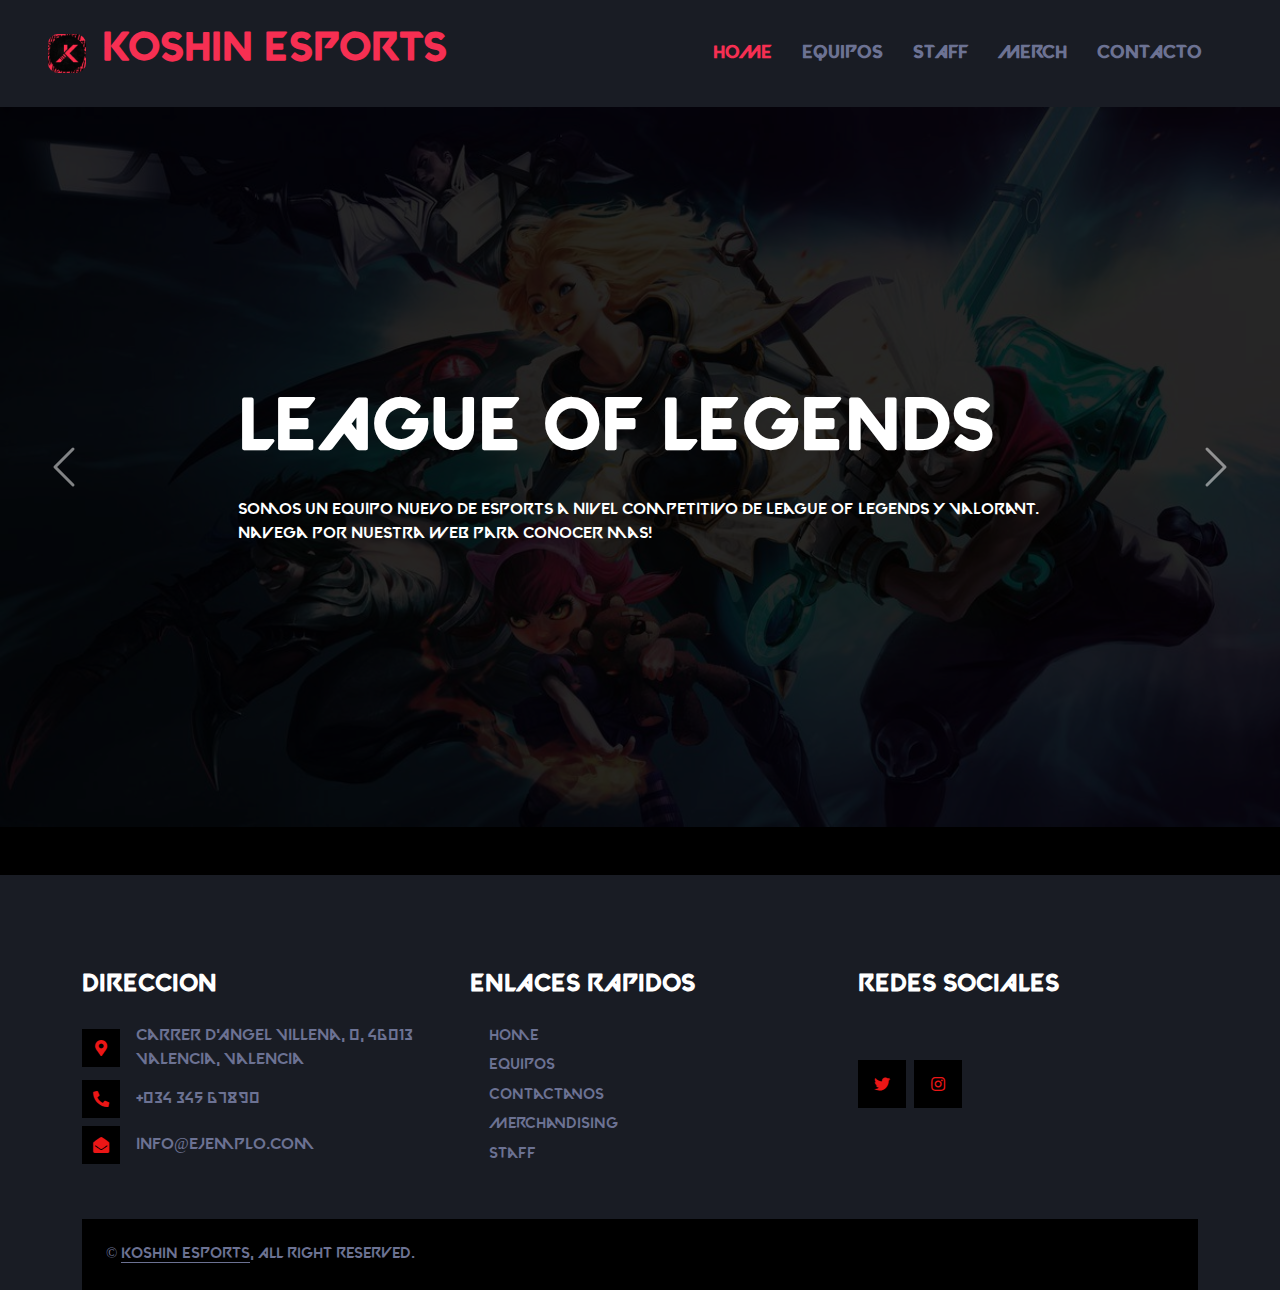
<file: index.html>
<!DOCTYPE html>
<html lang="en">

<head>
    <meta charset="utf-8">
    <title>Koshin Esports</title>
    <meta content="width=device-width, initial-scale=1.0" name="viewport">
    <meta content="" name="keywords">
    <meta content="" name="description">

    <!-- Favicon -->
    <link href="img/favicon.ico" rel="icon">

    <!-- Google Web Fonts -->
    <link rel="preconnect" href="https://fonts.googleapis.com">
    <link rel="preconnect" href="https://fonts.gstatic.com" crossorigin>
    <link href="https://fonts.googleapis.com/css2?family=Roboto:wght@400;500&family=Oswald:wght@600&display=swap" rel="stylesheet">

    <!-- Icon Font Stylesheet -->
    <link href="https://cdnjs.cloudflare.com/ajax/libs/font-awesome/5.10.0/css/all.min.css" rel="stylesheet">
    <link href="https://cdn.jsdelivr.net/npm/bootstrap-icons@1.4.1/font/bootstrap-icons.css" rel="stylesheet">

    <!-- Libraries Stylesheet -->
    <link href="lib/animate/animate.min.css" rel="stylesheet">
    <link href="lib/owlcarousel/assets/owl.carousel.min.css" rel="stylesheet">

    <!-- Customized Bootstrap Stylesheet -->
    <link href="css/bootstrap.min.css" rel="stylesheet">

    <!-- Template Stylesheet -->
    <link href="css/style.css" rel="stylesheet">
</head>

<body>
    <!-- Spinner Start -->
    <div id="spinner" class="show bg-dark position-fixed translate-middle w-100 vh-100 top-50 start-50 d-flex align-items-center justify-content-center">
        <div class="spinner-grow text-primary" style="width: 3rem; height: 3rem;" role="status">
            <span class="sr-only">Loading...</span>
        </div>
    </div>
    <!-- Spinner End -->


    <!-- Navbar Start -->
    <nav class="navbar navbar-expand-lg bg-secondary navbar-dark sticky-top py-lg-0 px-lg-5 wow fadeIn" data-wow-delay="0.1s">
       <a href="index.html">
       <img class="logoPequeño" src="img/Logo_pequeño.jpg"></a>
        <a href="index.html" class="navbar-brand ms-4 ms-lg-0">  
            <h1 class="nombreEquipo text-uppercase" class="mb-0 text-primary "><i class="me-3"></i>Koshin Esports</h1>
        </a>
        <button type="button" class="navbar-toggler me-4" data-bs-toggle="collapse" data-bs-target="#navbarCollapse">
            <span class="navbar-toggler-icon"></span>
        </button>
        <div class="collapse navbar-collapse" id="navbarCollapse">
            <div class="navbar-nav ms-auto p-4 p-lg-0">
                <a href="index.html" class="nav-item nav-link active">Home</a>
                <a href="equipos.html" class="nav-item nav-link">equipos</a>
                <a href="staff.html" class="nav-item nav-link">Staff</a>
                <a href="merch.html" class="nav-item nav-link">merch</a>
                <a href="contact.html" class="nav-item nav-link">Contacto</a>
    </nav>
    <!-- Navbar End -->

    <!-- Carousel Start -->
    <div class="container-fluid p-0 mb-5 wow fadeIn" data-wow-delay="0.1s">
        <div id="header-carousel" class="carousel slide" data-bs-ride="carousel">
            <div class="carousel-inner">
                <div class="carousel-item active">
                    <img class="w-100" src="img/carousel1.jpg" alt="Image">
                    <div class="carousel-caption d-flex align-items-center justify-content-center text-start">
                        <div class="mx-sm-5 px-5" style="max-width: 900px;">
                            <h1 class="display-2 text-white text-uppercase mb-4 animated slideInDown">LEAGUE OF LEGENDS</h1>
                            <h2 class="display-2 text-white text-uppercase mb-4 animated slideInDown"></h2>Somos un equipo nuevo de esports a nivel competitivo de League of Legends y Valorant. Navega por nuestra web para conocer mas!</h2>
                        </div>
                    </div>
                </div>
                <div class="carousel-item">
                    <img class="w-100" src="img/carousel2.jpg" alt="Image">
                    <div class="carousel-caption d-flex align-items-center justify-content-center text-start">
                        <div class="mx-sm-5 px-5" style="max-width: 900px;">
                            <h1 class="display-2 text-white text-uppercase mb-4 animated slideInDown">VALORANT</h1>
                            <h2 class="display-2 text-white text-uppercase mb-4 animated slideInDown"></h2>Somos un equipo nuevo de esports a nivel competitivo de League of Legends y Valorant. Navega por nuestra web para conocer mas!</h2>
                        </div>
                    </div>
                </div>
            </div>
            <button class="carousel-control-prev" type="button" data-bs-target="#header-carousel"
                data-bs-slide="prev">
                <span class="carousel-control-prev-icon" aria-hidden="true"></span>
                <span class="visually-hidden">previo</span>
            </button>
            <button class="carousel-control-next" type="button" data-bs-target="#header-carousel"
                data-bs-slide="next">
                <span class="carousel-control-next-icon" aria-hidden="true"></span>
                <span class="visually-hidden">siguiente</span>
            </button>
        </div>
    </div>
    <!-- Carousel End -->

    <!-- Footer Start -->
    <div class="container-fluid bg-secondary text-light footer mt-5 pt-5 wow fadeIn" data-wow-delay="0.1s">
        <div class="container py-5">
            <div class="row g-5">
                <div class="col-lg-4 col-md-6">
                    <h4 class="text-uppercase mb-4">Direccion</h4>
                    <div class="d-flex align-items-center mb-2">
                        <div class="btn-square bg-dark flex-shrink-0 me-3">
                            <span class="fa fa-map-marker-alt text-primary"></span>
                        </div>
                        <span>Carrer d'Angel Villena, 0, 46013 Valencia, Valencia</span>
                    </div>
                    <div class="d-flex align-items-center mb-2">
                        <div class="btn-square bg-dark flex-shrink-0 me-3">
                            <span class="fa fa-phone-alt text-primary"></span>
                        </div>
                        <span>+034 345 67890</span>
                    </div>
                    <div class="d-flex align-items-center">
                        <div class="btn-square bg-dark flex-shrink-0 me-3">
                            <span class="fa fa-envelope-open text-primary"></span>
                        </div>
                        <span>info@ejemplo.com</span>
                    </div>
                </div>
                <div class="col-lg-4 col-md-6">
                    <h4 class="text-uppercase mb-4">Enlaces rapidos</h4>
                    <a class="btn btn-link" href="index.html">Home</a>
                    <a class="btn btn-link" href="equipos.html">Equipos</a>
                    <a class="btn btn-link" href="contact.html">Contactanos</a>
                    <a class="btn btn-link" href="merch.html">Merchandising</a>
                    <a class="btn btn-link" href="staff.html">Staff</a>
                   
                </div>
                <div class="col-lg-4 col-md-6">
                    <h4 class="text-uppercase mb-4">Redes sociales</h4>
                    <div class="position-relastrapntrol border-0 w-100 py-3 ps-4 pe-5" type="text" placeholder="Tu email">
                        <button type="button" class="btn btn-primary py-2 position-absolute top-0 end-0 mt-2 me-2">Registrarse</button>
                    </div>
                    <div class="d-flex pt-1 m-n1">
                        <a class="btn btn-lg-square btn-dark text-primary m-1" href="https://twitter.com/KoshinEsports?ref_src=twsrc%5Egoogle%7Ctwcamp%5Eserp%7Ctwgr%5Eauthor"><i class="fab fa-twitter"></i></a>
                        <a class="btn btn-lg-square btn-dark text-primary m-1" href="https://www.instagram.com/accounts/login/?next=/ko___shin_/"><i class="fab fa-instagram"></i></a>
                        
                    </div>
                </div>
            </div>
        </div>
        <div class="container">
            <div class="copyright">
                <div class="row">
                    <div class="col-md-6 text-center text-md-start mb-3 mb-md-0">
                        &copy; <a class="border-bottom" href="#">Koshin Esports</a>, All Right Reserved.
                    </div>
                </div>
            </div>
        </div>
    </div>
    <!-- Footer End -->

    <!-- JavaScript Libraries -->
    <script src="https://code.jquery.com/jquery-3.4.1.min.js"></script>
    <script src="https://cdn.jsdelivr.net/npm/bootstrap@5.0.0/dist/js/bootstrap.bundle.min.js"></script>
    <script src="lib/wow/wow.min.js"></script>
    <script src="lib/easing/easing.min.js"></script>
    <script src="lib/waypoints/waypoints.min.js"></script>
    <script src="lib/owlcarousel/owl.carousel.min.js"></script>

    <!-- Template Javascript -->
    <script src="js/main.js"></script>
</body>

</html>
</file>
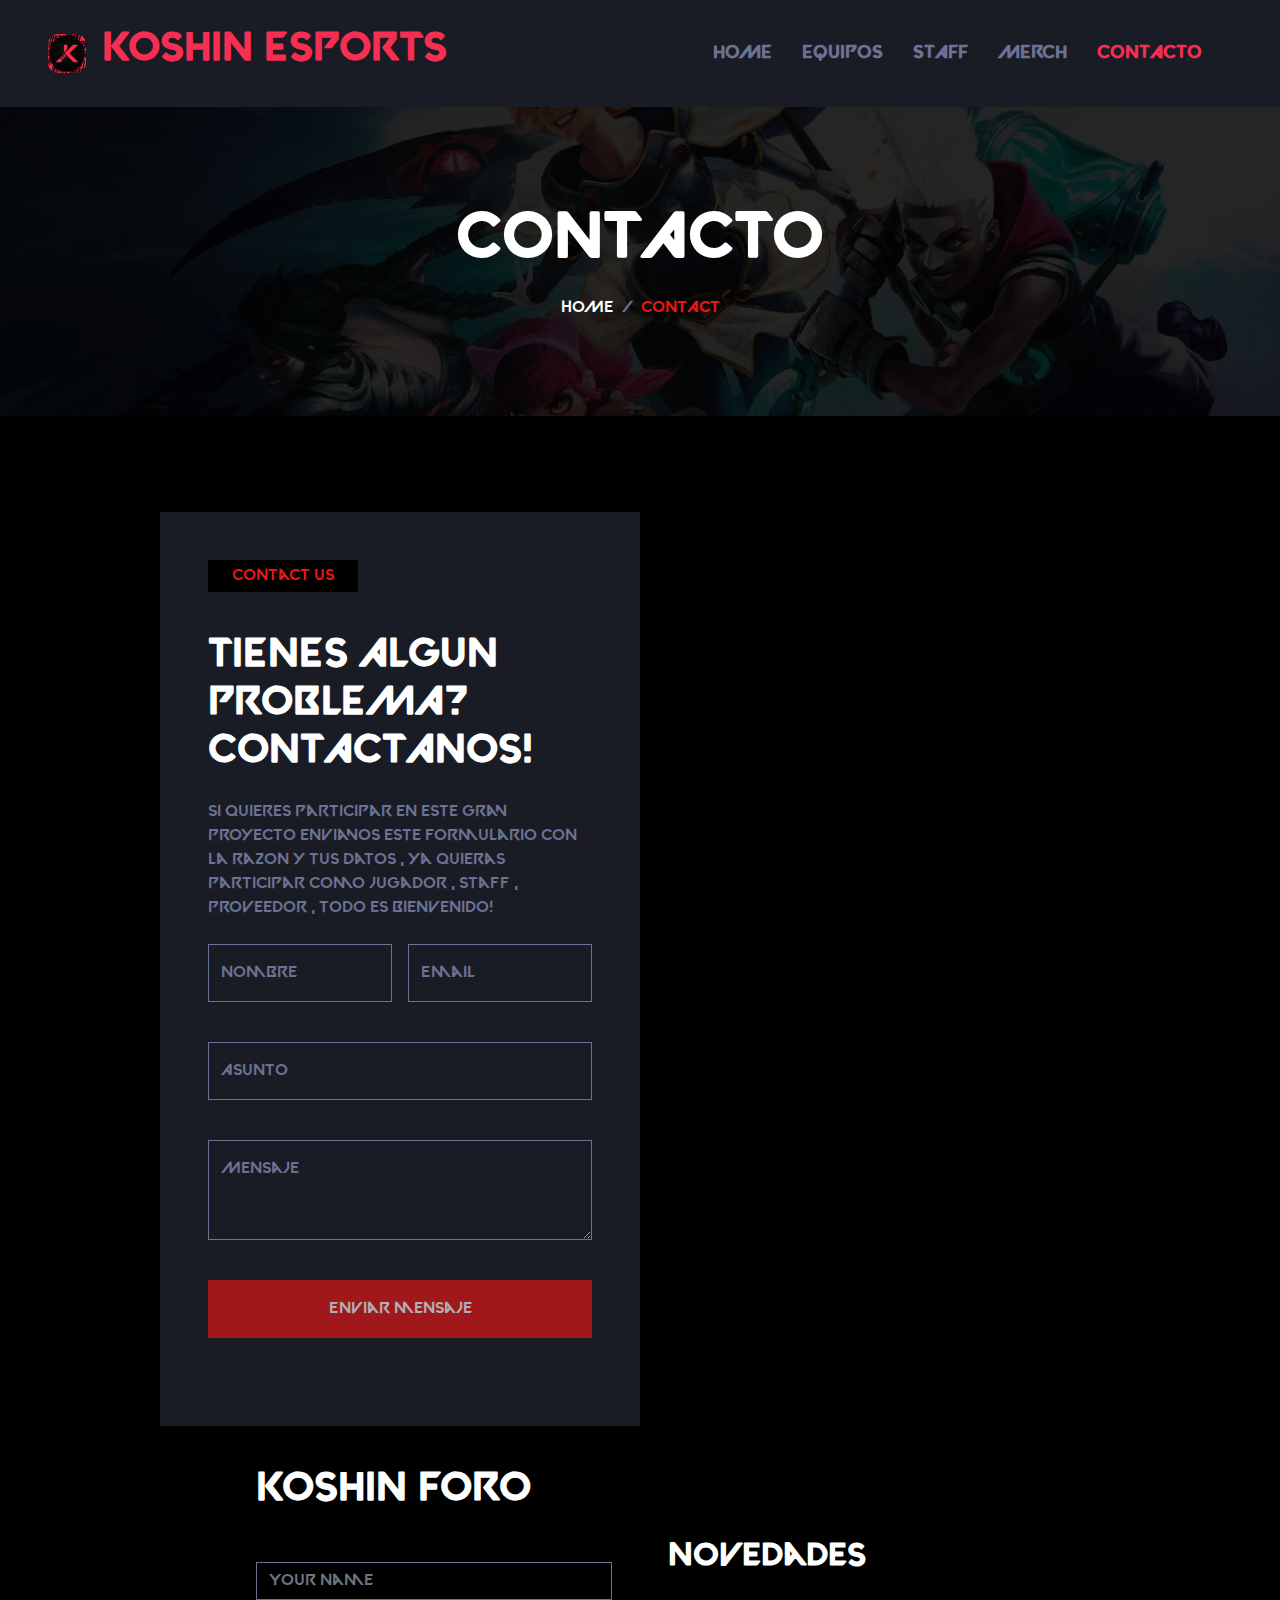
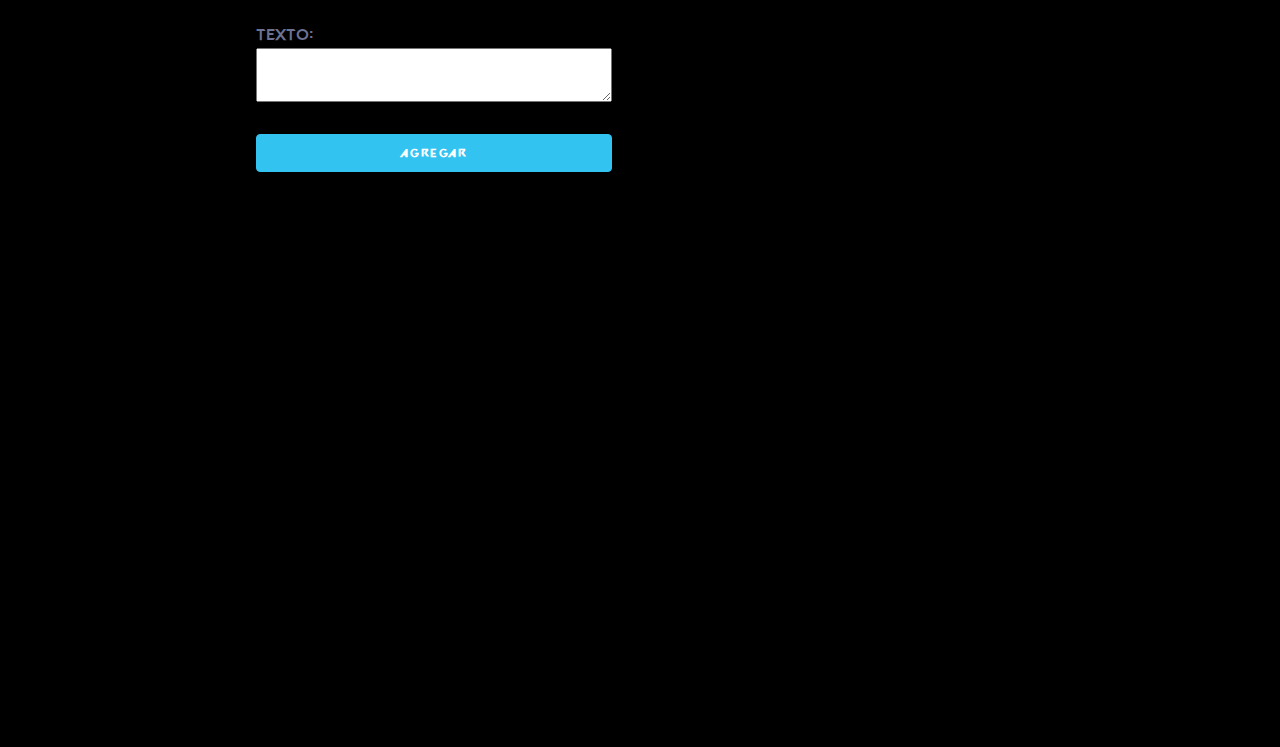
<file: contact.html>
<!-- Hecho por Kevin Blanco Bañuls, para el código html hemos seguido una plantilla de la web themewagon, es una de las webs que Paco nos indicó -->
<!--https://themewagon.com/themes/free-bootstrap-5-html5-responsive-hair-salon-template-haircut/ -->
<!DOCTYPE html>
<html lang="es">

<head>
    <meta charset="utf-8">
    <title>Koshin Esports</title>
    <meta content="width=device-width, initial-scale=1.0" name="viewport">
    <meta content="" name="keywords">
    <meta content="" name="description">

    <!-- Favicon -->
    <link href="img/favicon.ico" rel="icon">

    <!-- Google Web Fonts -->
    <link rel="preconnect" href="https://fonts.googleapis.com">
    <link rel="preconnect" href="https://fonts.gstatic.com" crossorigin>
    <link href="https://fonts.googleapis.com/css2?family=Roboto:wght@400;500&family=Oswald:wght@600&display=swap" rel="stylesheet">

    <!-- Icon Font Stylesheet -->
    <link href="https://cdnjs.cloudflare.com/ajax/libs/font-awesome/5.10.0/css/all.min.css" rel="stylesheet">
    <link href="https://cdn.jsdelivr.net/npm/bootstrap-icons@1.4.1/font/bootstrap-icons.css" rel="stylesheet">

    <!-- Libraries Stylesheet -->
    <link href="lib/animate/animate.min.css" rel="stylesheet">
    <link href="lib/owlcarousel/assets/owl.carousel.min.css" rel="stylesheet">

    <!-- Customized Bootstrap Stylesheet -->
    <link href="css/bootstrap.min.css" rel="stylesheet">

    <!-- Template Stylesheet -->
    <link href="css/style.css" rel="stylesheet">
    <link href="css/contacto.css" rel="stylesheet">
</head>

<body>
    <!-- Spinner Start -->
    <div id="spinner" class="show bg-dark position-fixed translate-middle w-100 vh-100 top-50 start-50 d-flex align-items-center justify-content-center">
        <div class="spinner-grow text-primary" style="width: 3rem; height: 3rem;" role="status">
            <span class="sr-only">Loading...</span>
        </div>
    </div>
    <!-- Spinner End -->


<!-- Navbar Start -->
<nav class="navbar navbar-expand-lg bg-secondary navbar-dark sticky-top py-lg-0 px-lg-5 wow fadeIn" data-wow-delay="0.1s">
    <a href="index.html">
    <img class="logoPequeño" src="img/Logo_pequeño.jpg"></a>
     <a href="index.html" class="navbar-brand ms-4 ms-lg-0">  
         <h1 class="nombreEquipo text-uppercase" class="mb-0 text-primary "><i class="me-3"></i>Koshin Esports</h1>
     </a>
     <button type="button" class="navbar-toggler me-4" data-bs-toggle="collapse" data-bs-target="#navbarCollapse">
         <span class="navbar-toggler-icon"></span>
     </button>
     <div class="collapse navbar-collapse" id="navbarCollapse">
         <div class="navbar-nav ms-auto p-4 p-lg-0">
             <a href="index.html" class="nav-item nav-link">Home</a>
             <a href="equipos.html" class="nav-item nav-link">equipos</a>
             <a href="staff.html" class="nav-item nav-link">Staff</a>
             <a href="merch.html" class="nav-item nav-link">merch</a>
             <a href="contact.html" class="nav-item nav-link active">Contacto</a>
 </nav>
 <!-- Navbar End -->


    <!-- Page Header Start -->
    <div class="container-fluid page-header py-5 mb-5 wow fadeIn" data-wow-delay="0.1s">
        <div class="container text-center py-5">
            <h1 class="display-3 text-white text-uppercase mb-3 animated slideInDown">Contacto</h1>
            <nav aria-label="breadcrumb animated slideInDown">
                <ol class="breadcrumb justify-content-center text-uppercase mb-0">
                    <li class="breadcrumb-item"><a class="text-white" href="index.html">Home</a></li>
                    <li class="breadcrumb-item text-primary active" aria-current="page">Contact</li>
                </ol>
            </nav>
        </div>
    </div>
    <!-- Page Header End -->


    <!-- Contact Start -->
    <div class="container-xxl py-5">
        <div class="container">
            <div class="row g-0">
                <div class="col-lg-6 wow fadeIn" data-wow-delay="0.1s">
                    <div class="bg-secondary p-5">
                        <p class="d-inline-block bg-dark text-primary py-1 px-4">Contact Us</p>
                        <h1 class="text-uppercase mb-4">Tienes algun problema? Contactanos!</h1>
                        <p class="mb-4">Si quieres participar en este gran proyecto envianos este formulario con la razon y tus datos , ya quieras participar como jugador , staff , proveedor , todo es bienvenido!</p>
                        <form id="formC">
                            <div class="row g-3">
                                <div class="col-md-6">
                                    <div class="form-floating">
                                        <input type="text" class="form-control bg-transparent" id="nombreC" placeholder="Your Name">
                                        <label for="name">Nombre</label>
                                    </div>
                                </div>
                                <div class="col-md-6">
                                    <div class="form-floating">
                                        <input type="email" class="form-control bg-transparent"  id="emailC" placeholder="Your Email">
                                        <label for="email">Email</label>
                                    </div>
                                </div>
                                <div class="col-12">
                                    <div class="form-floating">
                                        <input type="text" class="form-control bg-transparent" id="asuntoC" placeholder="Subject">
                                        <label for="subject">Asunto</label>
                                    </div>
                                </div>
                                <div class="col-12">
                                    <div class="form-floating">
                                        <textarea class="form-control bg-transparent" placeholder="Leave a message here" id="mensajeC" style="height: 100px"></textarea>
                                        <label for="message">Mensaje</label>
                                    </div>
                                </div>
                                <div class="col-12" >
                                    <button class="btn btn-primary w-100 py-3" type="submit" id = "enviar">Enviar mensaje</button>
                                </div>
                            </div>
                        </form>
                    </div>
                </div>
                <div class="col-lg-6 wow fadeIn" data-wow-delay="0.5s">
                    <div class="h-100" style="min-height: 600px;">
                        <iframe class="google-map w-100 h-100"  src="https://www.youtube.com/embed/U8k6ZV5zsUg" title="YouTube video player" frameborder="0" allow="accelerometer; autoplay; clipboard-write; encrypted-media; gyroscope; picture-in-picture" allowfullscreen></iframe>
                      </div>
                </div>
            </div>
            <div id="contenido">
                <div class="container">
        
                    <h1 class="text-uppercase mb-4">Koshin Foro</h1>
                    <div class="row">
                        <div class="six columns">
                           
                            <form  id="formularioTW">
                                    <label for="tweet"></label>
                                    <input type="text" class="form-control bg-transparent" id="NombreTW" placeholder="Your Name">
                                    <label for="tweet">Texto:</label>
                                    <textarea id="tweet" class="u-full-width"></textarea>
                                    <input type="button" class="button u-full-width button-primary"  id="botonTW" value="Agregar">
                            </form>
                        </div>
                        <div class="six columns">
                            <h2>Novedades</h2>
                            <div id="lista-tweets"></div>
                        </div>
                    </div>
        
                </div>
            </div> <!--#contenido-->
        </div>
    </div>
    <!-- Contact End -->


    <!-- Footer Start -->
    <div class="container-fluid bg-secondary text-light footer mt-5 pt-5 wow fadeIn" data-wow-delay="0.1s">
        <div class="container py-5">
            <div class="row g-5">
                <div class="col-lg-4 col-md-6">
                    <h4 class="text-uppercase mb-4">Direccion</h4>
                    <div class="d-flex align-items-center mb-2">
                        <div class="btn-square bg-dark flex-shrink-0 me-3">
                            <span class="fa fa-map-marker-alt text-primary"></span>
                        </div>
                        <span>Carrer d'Angel Villena, 0, 46013 Valencia, Valencia</span>
                    </div>
                    <div class="d-flex align-items-center mb-2">
                        <div class="btn-square bg-dark flex-shrink-0 me-3">
                            <span class="fa fa-phone-alt text-primary"></span>
                        </div>
                        <span>+034 345 67890</span>
                    </div>
                    <div class="d-flex align-items-center">
                        <div class="btn-square bg-dark flex-shrink-0 me-3">
                            <span class="fa fa-envelope-open text-primary"></span>
                        </div>
                        <span>info@ejemplo.com</span>
                    </div>
                </div>
                <div class="col-lg-4 col-md-6">
                    <h4 class="text-uppercase mb-4">Enlaces rapidos</h4>
                    <a class="btn btn-link" href="index.html">Home</a>
                    <a class="btn btn-link" href="equipos.html">Equipos</a>
                    <a class="btn btn-link" href="contact.html">Contactanos</a>
                    <a class="btn btn-link" href="merch.html">Merchandising</a>
                    <a class="btn btn-link" href="staff.html">Staff</a>
                   
                </div>
                <div class="col-lg-4 col-md-6">
                    <h4 class="text-uppercase mb-4">Redes sociales</h4>
                    <div class="position-relastrapntrol border-0 w-100 py-3 ps-4 pe-5" type="text" placeholder="Tu email">
                        
                    </div>
                    <div class="d-flex pt-1 m-n1">
                        <a class="btn btn-lg-square btn-dark text-primary m-1" href="https://twitter.com/KoshinEsports?ref_src=twsrc%5Egoogle%7Ctwcamp%5Eserp%7Ctwgr%5Eauthor"><i class="fab fa-twitter"></i></a>
                        <a class="btn btn-lg-square btn-dark text-primary m-1" href="https://www.instagram.com/accounts/login/?next=/ko___shin_/"><i class="fab fa-instagram"></i></a>
                        
                    </div>
                </div>
            </div>
        </div>
        <div class="container">
            <div class="copyright">
                <div class="row">
                    <div class="col-md-6 text-center text-md-start mb-3 mb-md-0">
                        &copy; <a class="border-bottom" href="#">Koshin Esports</a>, All Right Reserved.
                    </div>
                </div>
            </div>
        </div>
    </div>
    <!-- Footer End -->

    <!-- JavaScript Libraries -->
    <script src="https://code.jquery.com/jquery-3.4.1.min.js"></script>
    <script src="https://cdn.jsdelivr.net/npm/bootstrap@5.0.0/dist/js/bootstrap.bundle.min.js"></script>
    <script src="lib/wow/wow.min.js"></script>
    <script src="lib/easing/easing.min.js"></script>
    <script src="lib/waypoints/waypoints.min.js"></script>
    <script src="lib/owlcarousel/owl.carousel.min.js"></script>

    <!-- Template Javascript -->
    <script src="js/main.js"></script>
    <script src="js/contacto.js"></script>
</body>
</html>
</file>
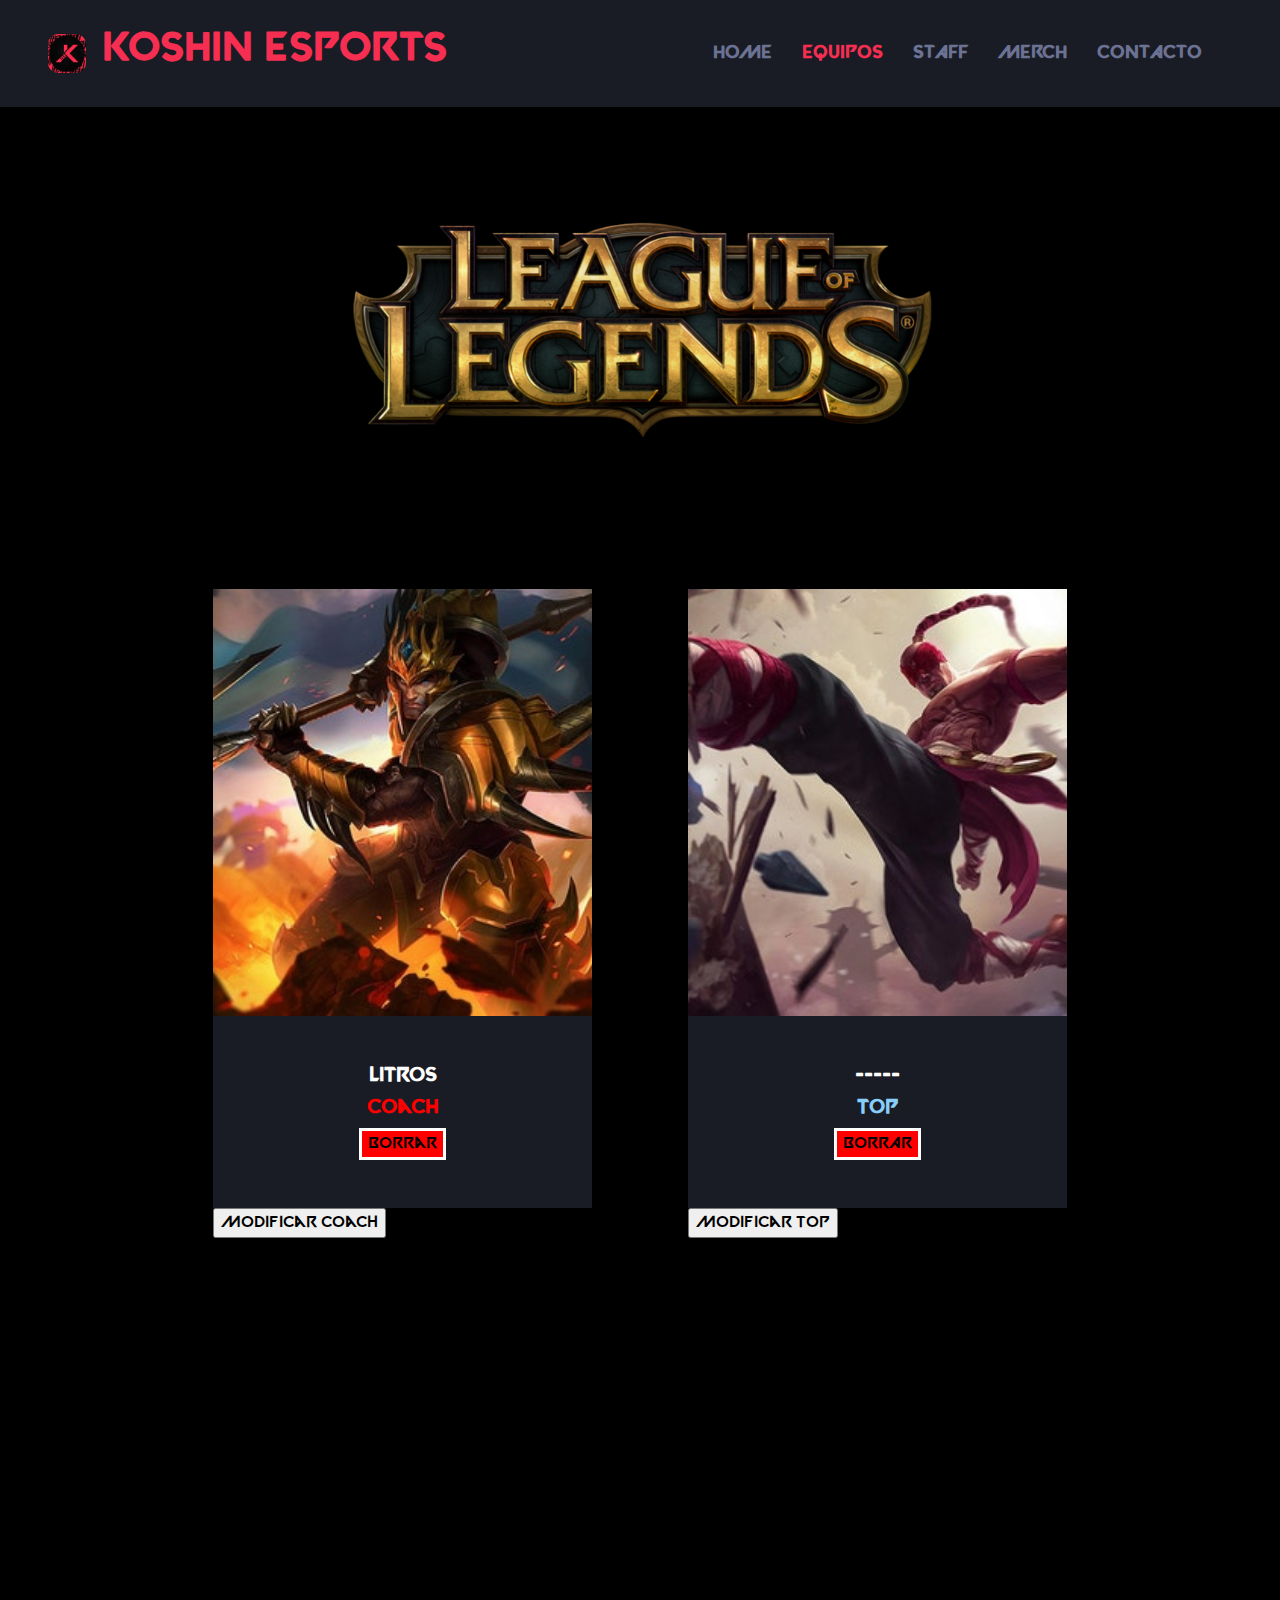
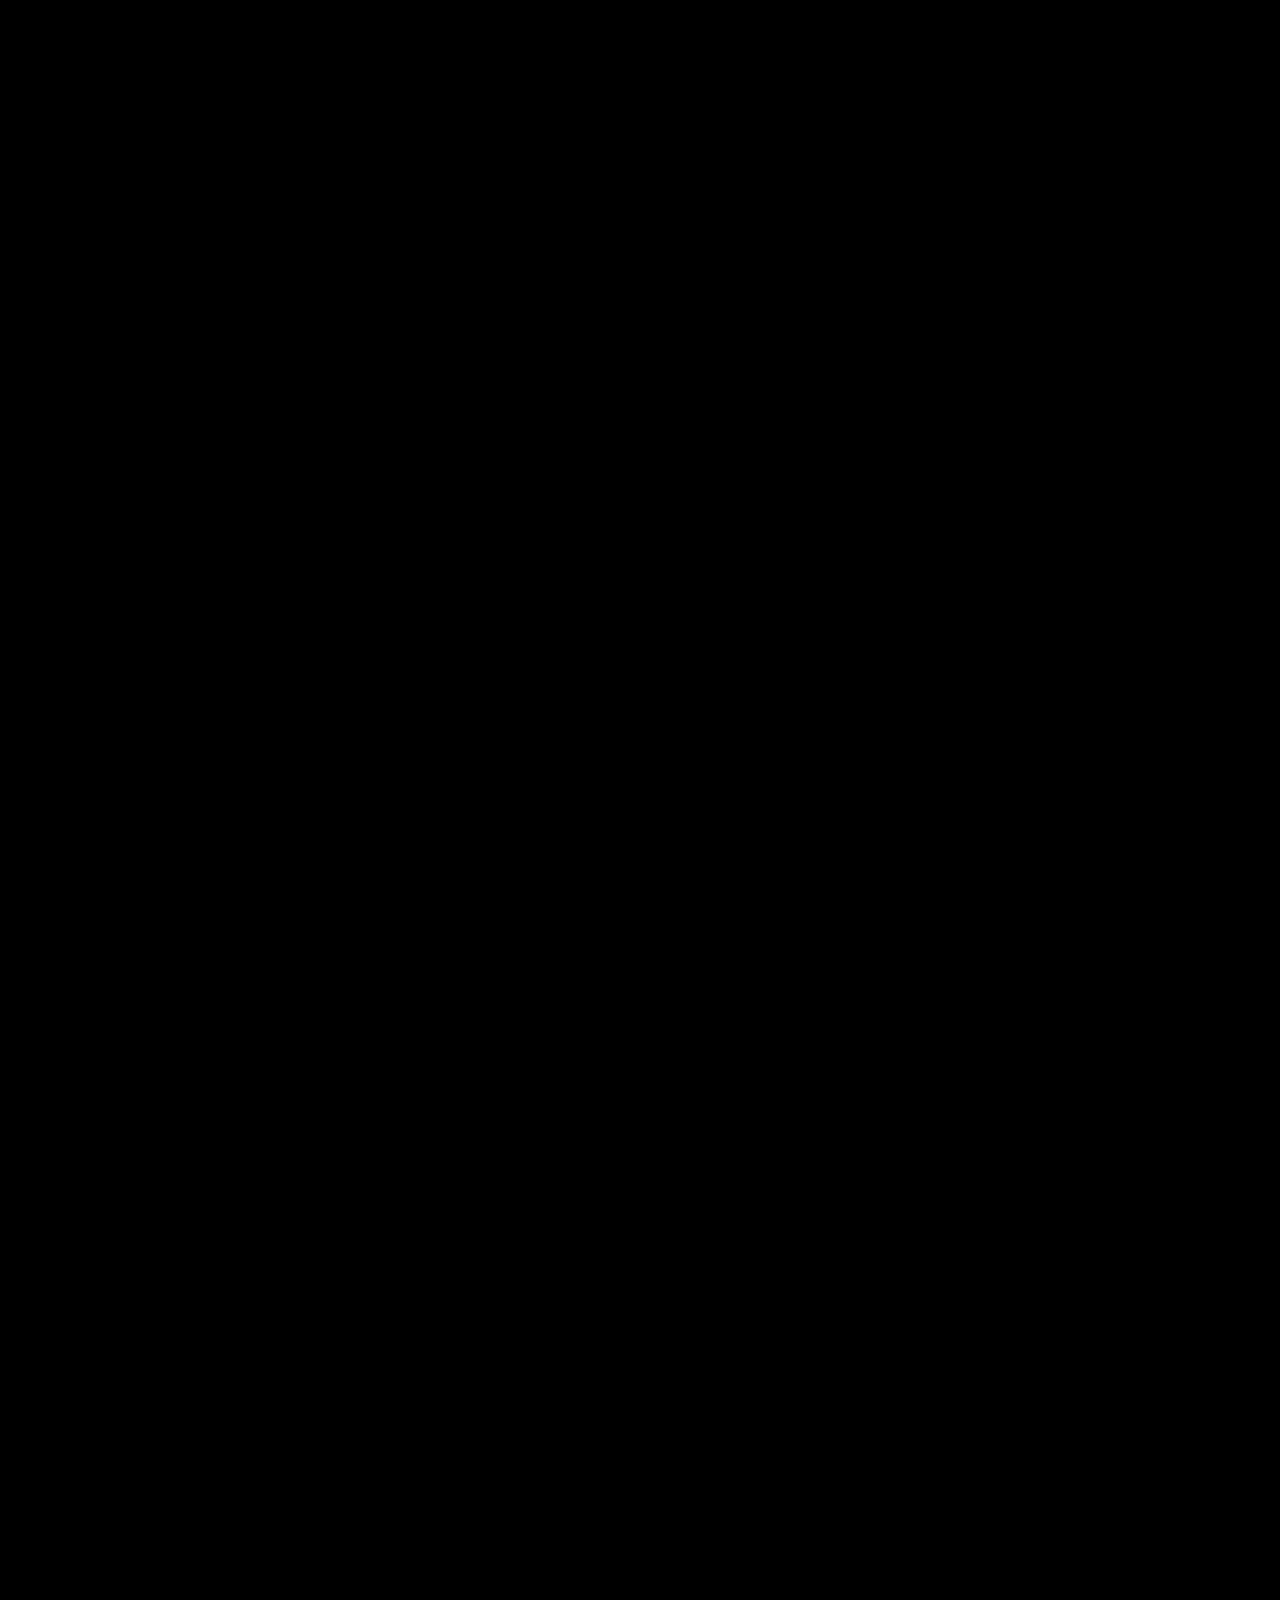
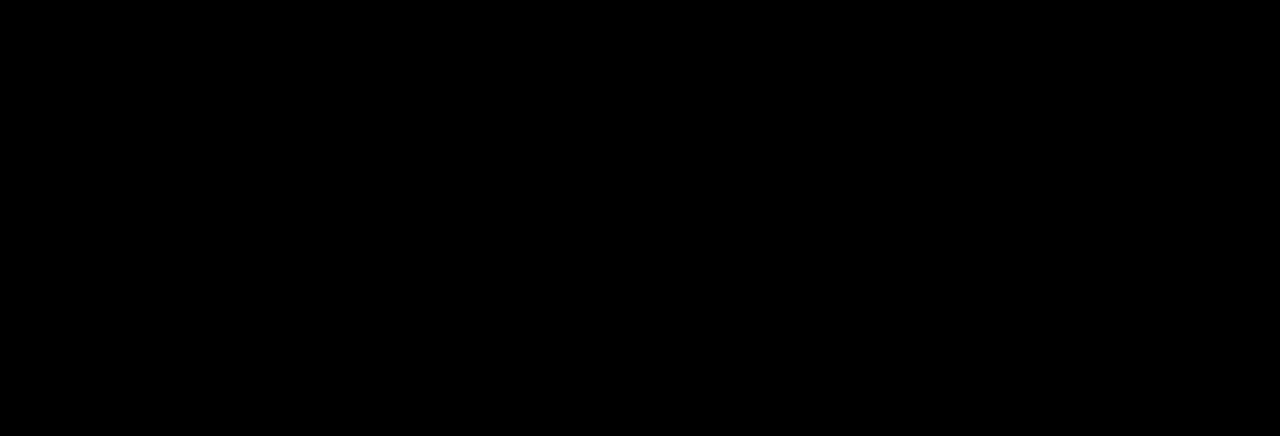
<file: equipo1.html>
<!-- AUTOR: Carlos Lázaro -->

<!DOCTYPE html>
<html lang="en">

<head>
    <meta charset="utf-8">
    <title>Koshin Esports</title>
    <meta content="width=device-width, initial-scale=1.0" name="viewport">
    <meta content="" name="keywords">
    <meta content="" name="description">

    <!-- Favicon -->
    <link href="img/favicon.ico" rel="icon">

    <!-- Google Web Fonts -->
    <link rel="preconnect" href="https://fonts.googleapis.com">
    <link rel="preconnect" href="https://fonts.gstatic.com" crossorigin>
    <link href="https://fonts.googleapis.com/css2?family=Roboto:wght@400;500&family=Oswald:wght@600&display=swap" rel="stylesheet">

    <!-- Icon Font Stylesheet -->
    <link href="https://cdnjs.cloudflare.com/ajax/libs/font-awesome/5.10.0/css/all.min.css" rel="stylesheet">
    <link href="https://cdn.jsdelivr.net/npm/bootstrap-icons@1.4.1/font/bootstrap-icons.css" rel="stylesheet">

    <!-- Libraries Stylesheet -->
    <link href="lib/animate/animate.min.css" rel="stylesheet">
    <link href="lib/owlcarousel/assets/owl.carousel.min.css" rel="stylesheet">

    <!-- Customized Bootstrap Stylesheet -->
    <link href="css/bootstrap.min.css" rel="stylesheet">

    <!-- Template Stylesheet -->
    <link href="css/style.css" rel="stylesheet">
</head>
<style>
    #coach2 {
        color: red;
    }

    #top2 {
        color: lightskyblue;
    }

    #jungle2 {
        color: green;
    }

    #mid2 {
        color: olive;
    }

    #adc2 {
        color: orangered;
    }

    #support2 {
        color: yellow;
    }

    #agregarDiv {
        background-color: white;
        
    }

    #añadir {
        color: white;
        background-color: red;
    }

    #formulario {
        float: none;
        margin: 0 auto;
    }
    [data-id]{
        border: solid white;
        background-color: red;
    }
    #botonBorrar {
        border: solid white;
        background-color: red;

    }
    #posicionNuevoDiv {
        color: red;
    }
</style>

<body>
    <!-- Spinner Start -->
    <div id="spinner" class="show bg-dark position-fixed translate-middle w-100 vh-100 top-50 start-50 d-flex align-items-center justify-content-center">
        <div class="spinner-grow text-primary" style="width: 3rem; height: 3rem;" role="status">
            <span class="sr-only">Loading...</span>
        </div>
    </div>
    <!-- Spinner End -->


    <!-- Navbar Start -->
    <nav class="navbar navbar-expand-lg bg-secondary navbar-dark sticky-top py-lg-0 px-lg-5 wow fadeIn" data-wow-delay="0.1s">
        <a href="index.html">
        <img class="logoPequeño" src="img/Logo_pequeño.jpg"></a>
         <a href="index.html" class="navbar-brand ms-4 ms-lg-0">  
             <h1 class="nombreEquipo text-uppercase" class="mb-0 text-primary "><i class="me-3"></i>Koshin Esports</h1>
         </a>
         <button type="button" class="navbar-toggler me-4" data-bs-toggle="collapse" data-bs-target="#navbarCollapse">
             <span class="navbar-toggler-icon"></span>
         </button>
         <div class="collapse navbar-collapse" id="navbarCollapse">
             <div class="navbar-nav ms-auto p-4 p-lg-0">
                 <a href="index.html" class="nav-item nav-link">Home</a>
                 <a href="equipos.html" class="nav-item nav-link active">equipos</a>
                 <a href="staff.html" class="nav-item nav-link">Staff</a>
                 <a href="merch.html" class="nav-item nav-link">merch</a>
                 <a href="contact.html" class="nav-item nav-link">Contacto</a>
     </nav>
     <!-- Navbar End -->


      <!-- Team Start -->
    <div class="container-xxl py-5">
        <div class="container">
            <div class="text-center mx-auto mb-5 wow fadeInUp" data-wow-delay="0.1s" style="max-width: 600px;">
                <img class="img-fluid" src="img/leagueofl.png" alt="">
            </div>
            <!-- Contenedores -->
            <div class="row g-4 justify-content-center" id="container2">
                <div class="col-lg-5 col-md-7 wow fadeInUp p-5" data-wow-delay="0.1s" id="coach">
                    <div class="team-item">
                        <div class="team-img position-relative overflow-hidden">
                            <img class="img-fluid" src="img/jarvan.jpg" alt="2000" width="2000">   
                        </div>
                        <div class="bg-secondary text-center p-5">
                            
                            <h5 class="text-uppercase" id="textoCoach">Litros</h5>
                            <h5 class="text" id="coach2" >Coach</h5>
                            <button data-id="1">Borrar</button>
                            
                            
                        </div>
                        <input type="button" id="botonTextoCoach" value="Modificar Coach" onclick="cambiarCoach();">   
                    </div>
                </div>

                <div class="col-lg-5 col-md-7 wow fadeInUp p-5" data-wow-delay="0.1s" id="top">
                    <div class="team-item">
                        <div class="team-img position-relative overflow-hidden">
                            <img class="img-fluid" src="img/leesin.jpg" alt="1000" width="1000">
                            
                        </div>
                        <div class="bg-secondary text-center p-5">
                            
                            <h5 class="text-uppercase" id="textoTop">-----</h5>
                            <h5 class="text" id="top2">Top</h5>
                            <button data-id="2">BORRAR</button>

                            
                        </div>
                        <input type="button" id="botonTextoTop" value="Modificar Top" onclick="cambiarTop();">   
                    </div>
                </div>

                <div class="col-lg-5 col-md-7 wow fadeInUp p-5" data-wow-delay="0.1s" id="jungle">
                    <div class="team-item">
                        <div class="team-img position-relative overflow-hidden">
                            <img class="img-fluid" src="img/xinxan.jpg" alt="1000" width="1000">
                        </div>
                        <div class="bg-secondary text-center p-5">
                            
                            <h5 class="text-uppercase" id="textoJungle">Zenoken</h5>
                            <h5 class="text" id="jungle2">Jungle</h5>
                            <button data-id="3">BORRAR</button>  
                        </div>
                        <input type="button" id="botonTextoJungle" value="Modificar Jungle" onclick="cambiarJungle();">
                    </div>
                </div>

                <div class="col-lg-5 col-md-7 wow fadeInUp p-5" data-wow-delay="0.1s" id="mid">
                    <div class="team-item">
                        <div class="team-img position-relative overflow-hidden">
                            <img class="img-fluid" src="img/ziggs.jpg" alt="1000" width="1000">  
                        </div>
                        <div class="bg-secondary text-center p-5">
                            
                            <h5 class="text-uppercase" id="textoMid">Alysza</h5>
                            <h5 class="text" id="mid2">Mid</h5>
                            <button data-id="4">BORRAR</button>
                        </div>
                        <input type="button" id="botonTextoMid" value="Modificar Mid" onclick="cambiarMid();">
                    </div>
                </div>

                <div class="col-lg-5 col-md-7 wow fadeInUp p-5" data-wow-delay="0.1s" id="adc">
                    <div class="team-item">
                        <div class="team-img position-relative overflow-hidden">
                            <img class="img-fluid" src="img/shaco.jpg" alt="1000" width="1000">
                            
                        </div>
                        <div class="bg-secondary text-center p-5">
                            
                            <h5 class="text-uppercase" id="textoAdc">-----</h5>
                            <h5 class="text" id="adc2">Adc</h5>
                            <button data-id="5">BORRAR</button>
 
                        </div>
                        <div id="contenedor"></div>
                        <input type="button" id="botonTextoAdc" value="Modificar ADC" onclick="cambiarAdc();"> 
                    </div>
                </div>

                <div class="col-lg-5 col-md-7 wow fadeInUp p-5" data-wow-delay="0.1s" id="support">
                    <div class="team-item">
                        <div class="team-img position-relative overflow-hidden">
                            <img class="img-fluid" src="img/pantheon.jpg" alt="1000" width="1000">
                            
                        </div>
                        <div class="bg-secondary text-center p-5">
                            
                            <h5 class="text-uppercase" id="textoSupport">Ainzal</h5>
                            <h5 class="text" id="support2">Supp</h5>
                            <button data-id="6">BORRAR</button>
                        </div>
                        <input type="button" id="botonTextoSupport" value="Modificar Support" onclick="cambiarSupport();">
                    </div>
                </div>
            </div> 
        </div>
    </div>

     <!-- Formulario Start -->
  
    <div class="col-lg-6 wow fadeIn" data-wow-delay="0.1s" id="formulario">
        <div class="bg-secondary p-5">
            <h1 class="text-uppercase mb-4">AGREGAR JUGADOR</h1>
            
            
                <div class="row g-3">
                    <div class="col-md-6">
                        <div class="form-floating">
                            <input type="text" class="form-control bg-transparent" id="nombreJugador" placeholder="Nombre">
                            <label for="name">Nombre</label>
                        </div>
                    </div>
                    <div class="col-md-6">
                        <div class="form-floating">
                            <input type="text" class="form-control bg-transparent"  id="posicionJugador" placeholder="Posicion">
                            <label for="posicion">Posicion</label>
                        </div>
                    </div>
                    <div class="col-12" >
                        <button id="meterAlgo" class="btn btn-primary w-100 py-3">Enviar</button>  
                    </div>
                 </div>
        </div>
    </div>

     <!-- Formulario End -->


    <!-- Team End -->

         <!-- Footer Start -->
    <div class="container-fluid bg-secondary text-light footer mt-5 pt-5 wow fadeIn" data-wow-delay="0.1s">
        <div class="container py-5">
            <div class="row g-5">
                <div class="col-lg-4 col-md-6">
                    <h4 class="text-uppercase mb-4">Direccion</h4>
                    <div class="d-flex align-items-center mb-2">
                        <div class="btn-square bg-dark flex-shrink-0 me-3">
                            <span class="fa fa-map-marker-alt text-primary"></span>
                        </div>
                        <span>Carrer d'Angel Villena, 0, 46013 Valencia, Valencia</span>
                    </div>
                    <div class="d-flex align-items-center mb-2">
                        <div class="btn-square bg-dark flex-shrink-0 me-3">
                            <span class="fa fa-phone-alt text-primary"></span>
                        </div>
                        <span>+034 345 67890</span>
                    </div>
                    <div class="d-flex align-items-center">
                        <div class="btn-square bg-dark flex-shrink-0 me-3">
                            <span class="fa fa-envelope-open text-primary"></span>
                        </div>
                        <span>info@ejemplo.com</span>
                    </div>
                </div>
                <div class="col-lg-4 col-md-6">
                    <h4 class="text-uppercase mb-4">Enlaces rapidos</h4>
                    <a class="btn btn-link" href="index.html">Home</a>
                    <a class="btn btn-link" href="equipos.html">Equipos</a>
                    <a class="btn btn-link" href="contact.html">Contactanos</a>
                    <a class="btn btn-link" href="merch.html">Merchandising</a>
                    <a class="btn btn-link" href="staff.html">Staff</a>
                   
                </div>
                <div class="col-lg-4 col-md-6">
                    <h4 class="text-uppercase mb-4">Redes sociales</h4>
                    <div class="position-relastrapntrol border-0 w-100 py-3 ps-4 pe-5" type="text" placeholder="Tu email">
                        <button type="button" class="btn btn-primary py-2 position-absolute top-0 end-0 mt-2 me-2">Registrarse</button>
                    </div>
                    <div class="d-flex pt-1 m-n1">
                        <a class="btn btn-lg-square btn-dark text-primary m-1" href="https://twitter.com/KoshinEsports?ref_src=twsrc%5Egoogle%7Ctwcamp%5Eserp%7Ctwgr%5Eauthor"><i class="fab fa-twitter"></i></a>
                        <a class="btn btn-lg-square btn-dark text-primary m-1" href="https://www.instagram.com/accounts/login/?next=/ko___shin_/"><i class="fab fa-instagram"></i></a>
                        
                    </div>
                </div>
            </div>
        </div>
        <div class="container">
            <div class="copyright">
                <div class="row">
                    <div class="col-md-6 text-center text-md-start mb-3 mb-md-0">
                        &copy; <a class="border-bottom" href="#">Koshin Esports</a>, All Right Reserved.
                    </div>
                </div>
            </div>
        </div>
    </div>
    <!-- Footer End -->

    <!-- JavaScript Libraries -->
    <script src="https://code.jquery.com/jquery-3.4.1.min.js"></script>
    <script src="https://cdn.jsdelivr.net/npm/bootstrap@5.0.0/dist/js/bootstrap.bundle.min.js"></script>
    <script src="lib/wow/wow.min.js"></script>
    <script src="lib/easing/easing.min.js"></script>
    <script src="lib/waypoints/waypoints.min.js"></script>
    <script src="lib/owlcarousel/owl.carousel.min.js"></script>

    <!-- Template Javascript -->
    <script src="js/main.js"></script>
    <script src="js/equipo1.js"></script>
</body>


</html>
</file>
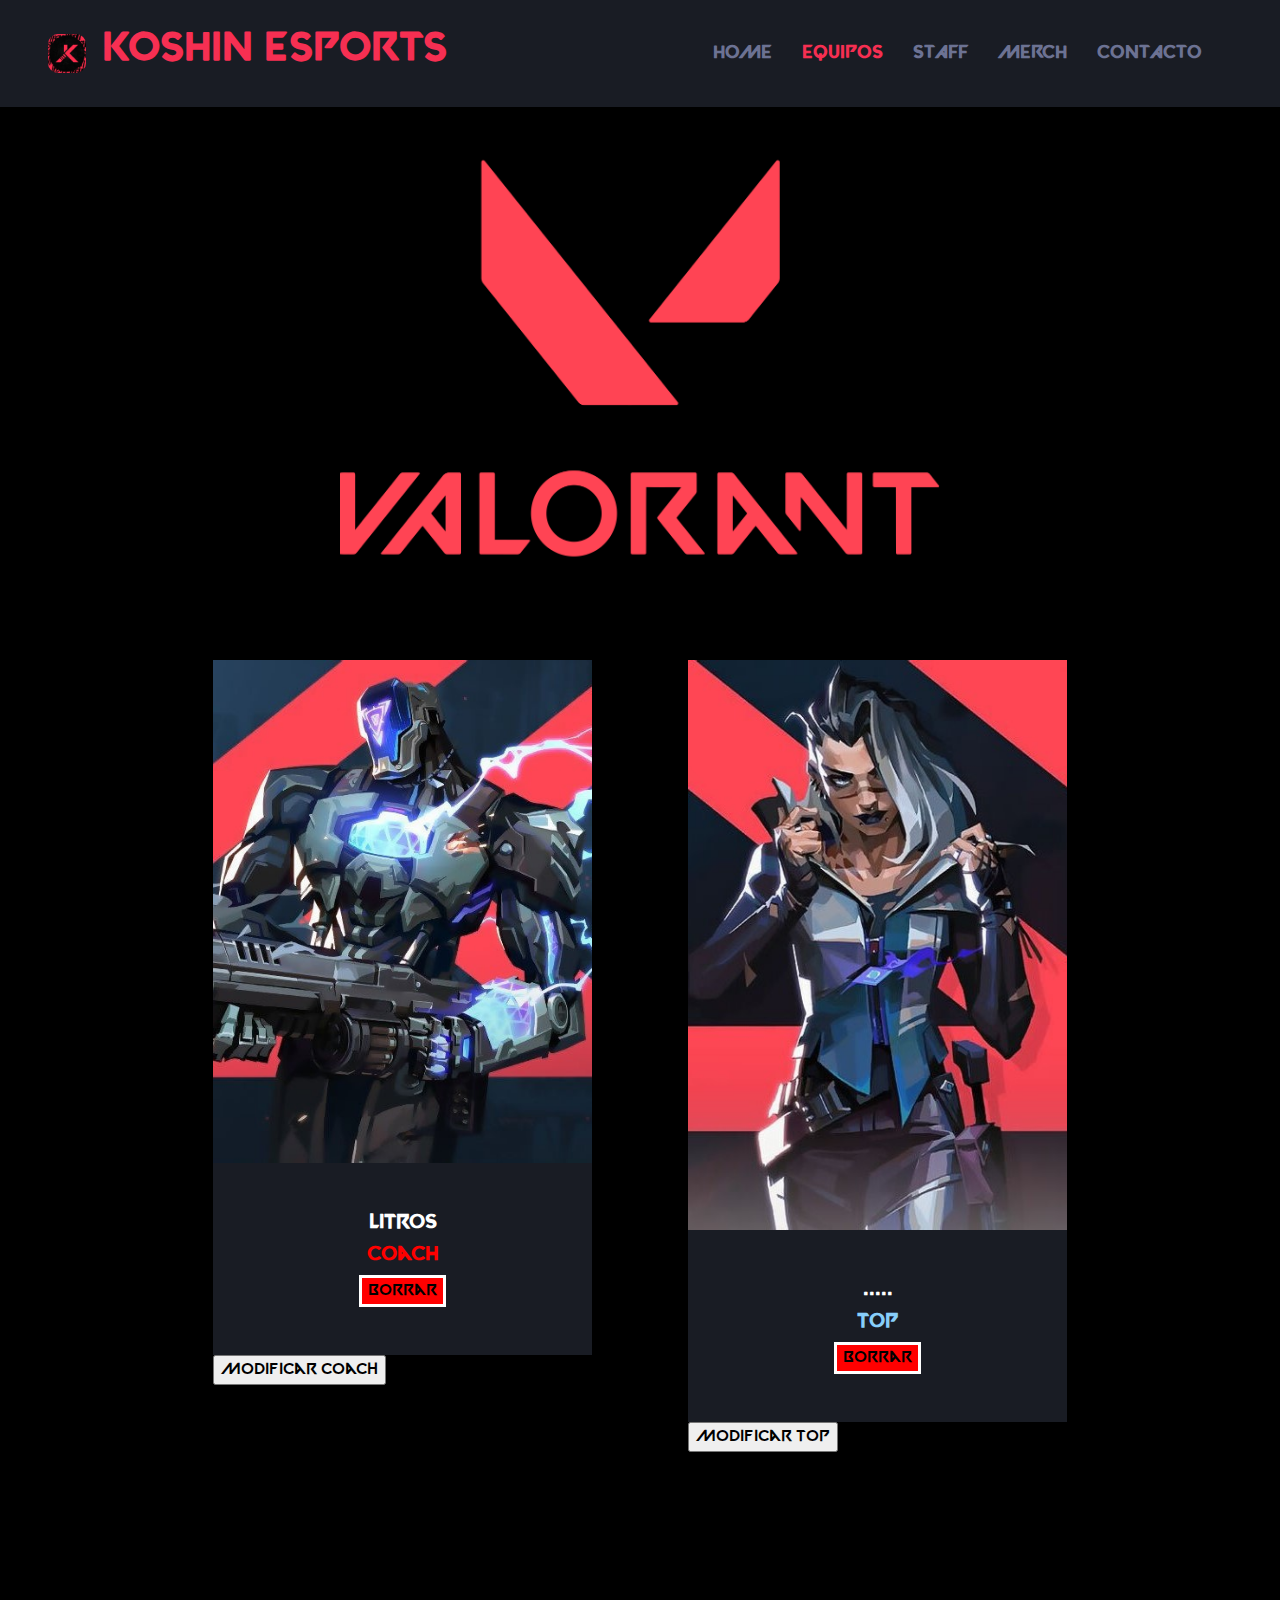
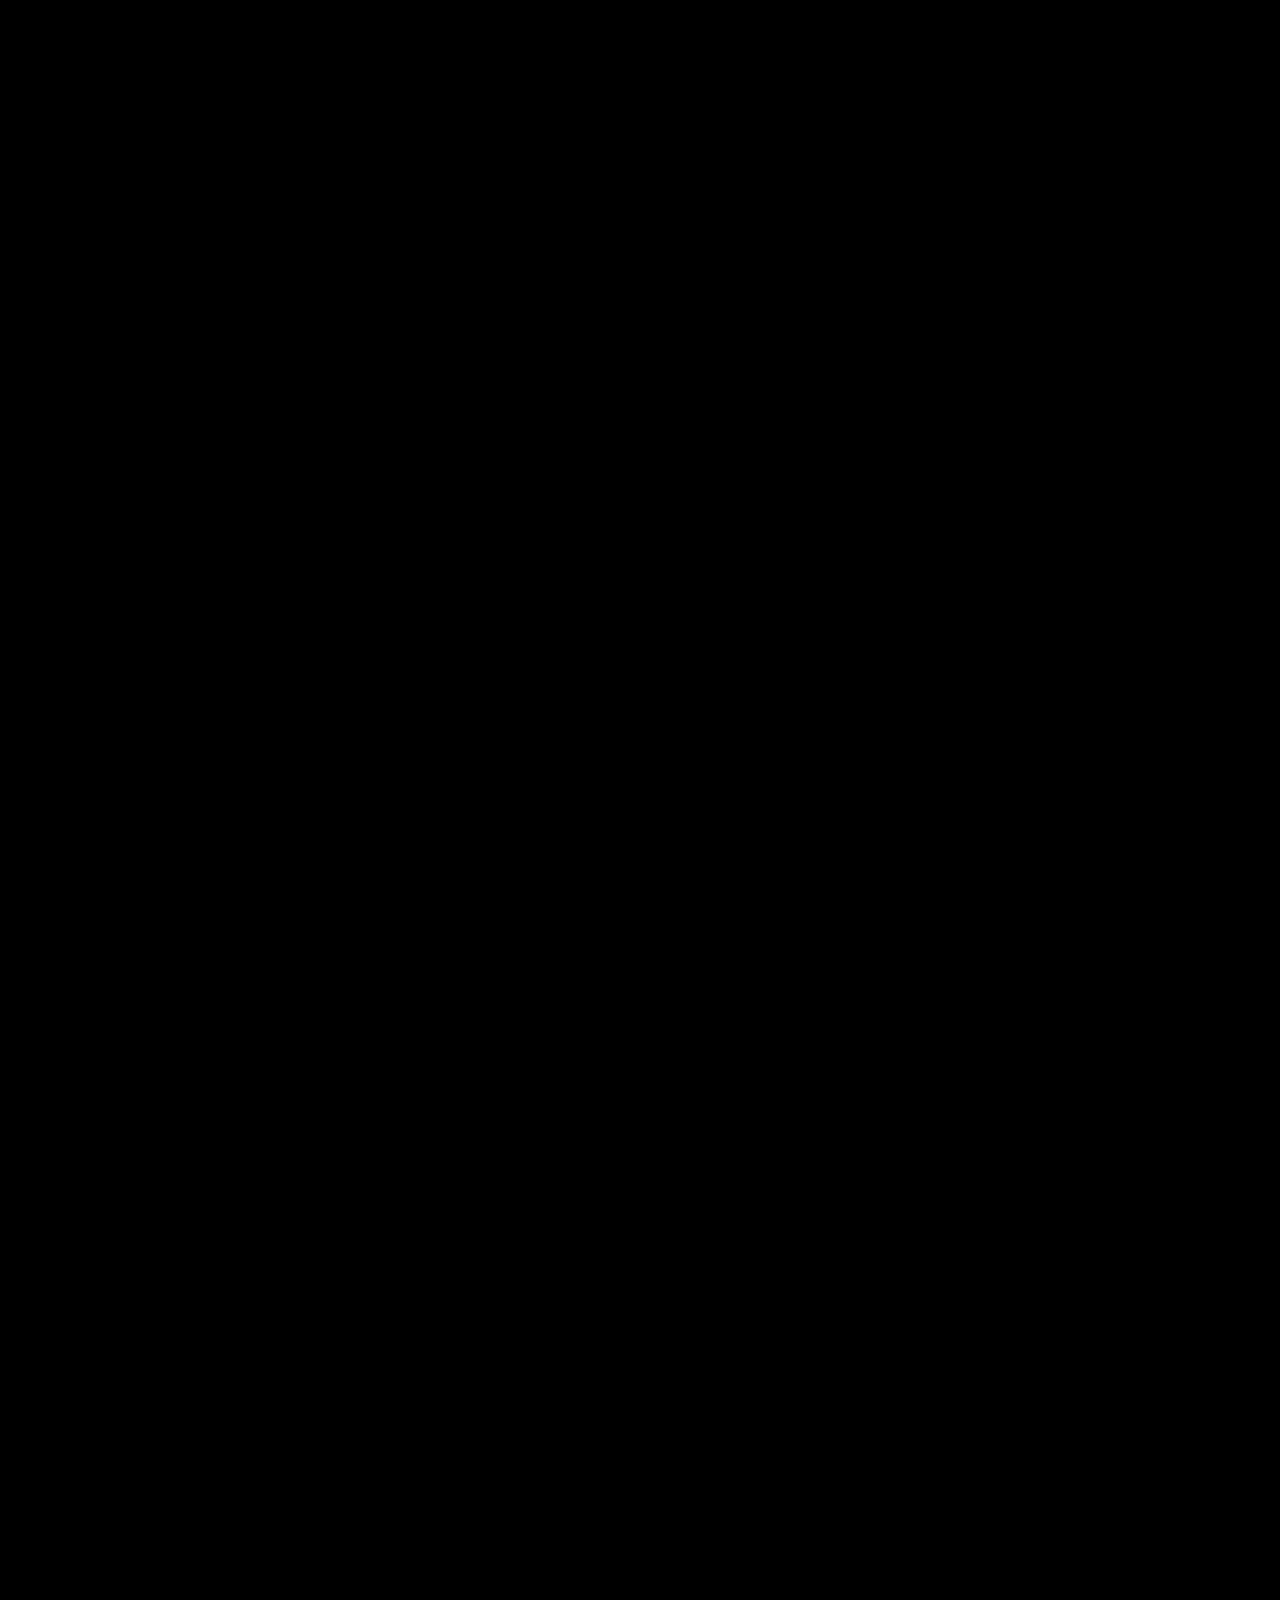
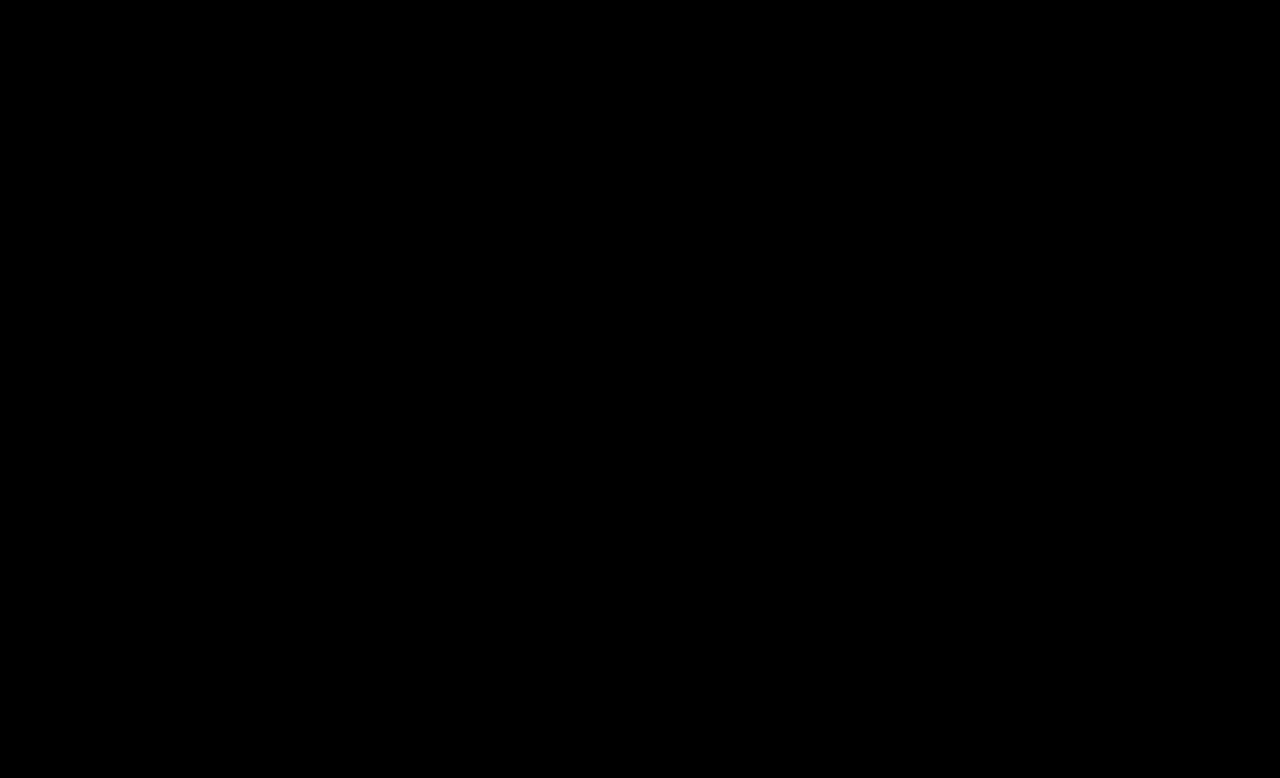
<file: equipo2.html>
<!-- AUTOR: Carlos Lázaro -->

<!DOCTYPE html>
<html lang="en">

<head>
    <meta charset="utf-8">
    <title>Koshin Esports</title>
    <meta content="width=device-width, initial-scale=1.0" name="viewport">
    <meta content="" name="keywords">
    <meta content="" name="description">

    <!-- Favicon -->
    <link href="img/favicon.ico" rel="icon">

    <!-- Google Web Fonts -->
    <link rel="preconnect" href="https://fonts.googleapis.com">
    <link rel="preconnect" href="https://fonts.gstatic.com" crossorigin>
    <link href="https://fonts.googleapis.com/css2?family=Roboto:wght@400;500&family=Oswald:wght@600&display=swap" rel="stylesheet">

    <!-- Icon Font Stylesheet -->
    <link href="https://cdnjs.cloudflare.com/ajax/libs/font-awesome/5.10.0/css/all.min.css" rel="stylesheet">
    <link href="https://cdn.jsdelivr.net/npm/bootstrap-icons@1.4.1/font/bootstrap-icons.css" rel="stylesheet">

    <!-- Libraries Stylesheet -->
    <link href="lib/animate/animate.min.css" rel="stylesheet">
    <link href="lib/owlcarousel/assets/owl.carousel.min.css" rel="stylesheet">

    <!-- Customized Bootstrap Stylesheet -->
    <link href="css/bootstrap.min.css" rel="stylesheet">

    <!-- Template Stylesheet -->
    <link href="css/style.css" rel="stylesheet">
</head>
<style>
    #coach {
        color: red;
    }
    #meterAlgo{
        background-color: red;
    }

    #formulario {
        float: none;
        margin: 0 auto;
    }
    [data-id]{
        border: solid white;
        background-color: red;
    }

    #coach2 {
        color: red;
    }

    #top2 {
        color: lightskyblue;
    }

    #jungle2 {
        color: green;
    }

    #mid2 {
        color: olive;
    }

    #adc2 {
        color: orangered;
    }

    #support2 {
        color: yellow;
    }

    #agregarDiv {
        background-color: white;
        
    }

    #añadir {
        color: white;
        background-color: red;
    }

    #formulario {
        float: none;
        margin: 0 auto;
    }

    #botonBorrar {
        border: solid white;
        background-color: red;

    }

    #posicionNuevoDiv {
        color: red;
    }

</style>

<body>
    <!-- Spinner Start -->
    <div id="spinner" class="show bg-dark position-fixed translate-middle w-100 vh-100 top-50 start-50 d-flex align-items-center justify-content-center">
        <div class="spinner-grow text-primary" style="width: 3rem; height: 3rem;" role="status">
            <span class="sr-only">Loading...</span>
        </div>
    </div>
    <!-- Spinner End -->


    <!-- Navbar Start -->
    <nav class="navbar navbar-expand-lg bg-secondary navbar-dark sticky-top py-lg-0 px-lg-5 wow fadeIn" data-wow-delay="0.1s">
        <a href="index.html">
        <img class="logoPequeño" src="img/Logo_pequeño.jpg"></a>
         <a href="index.html" class="navbar-brand ms-4 ms-lg-0">  
             <h1 class="nombreEquipo text-uppercase" class="mb-0 text-primary "><i class="me-3"></i>Koshin Esports</h1>
         </a>
         <button type="button" class="navbar-toggler me-4" data-bs-toggle="collapse" data-bs-target="#navbarCollapse">
             <span class="navbar-toggler-icon"></span>
         </button>
         <div class="collapse navbar-collapse" id="navbarCollapse">
             <div class="navbar-nav ms-auto p-4 p-lg-0">
                 <a href="index.html" class="nav-item nav-link">Home</a>
                 <a href="equipos.html" class="nav-item nav-link active">equipos</a>
                 <a href="staff.html" class="nav-item nav-link">Staff</a>
                 <a href="merch.html" class="nav-item nav-link">merch</a>
                 <a href="contact.html" class="nav-item nav-link">Contacto</a>
     </nav>
     <!-- Navbar End -->

      <!-- Team Start -->
    <div class="container-xxl py-5">
        <div class="container">
            <div class="text-center mx-auto mb-5 wow fadeInUp" data-wow-delay="0.1s" style="max-width: 600px;">
                <img class="img-fluid" src="img/valorant.png" alt="">
            </div>

            <!-- Contenedotes -->

            <div class="row g-4 justify-content-center" id="contenedor">
                <div class="col-lg-5 col-md-7 wow fadeInUp p-5" data-wow-delay="0.1s">
                    <div class="team-item">
                        <div class="team-img position-relative overflow-hidden">
                            <img class="img-fluid" src="img/kay.jpg" alt="" width="500">   
                        </div>
                        <div class="bg-secondary text-center p-5">
                            
                            <h5 class="text-uppercase" id="textoCoach">Litros</h5>
                            <h5 class="text" id="coach2">Coach</h5>
                            <button data-id="1">Borrar</button>
                           
                        </div>
                        <input type="button" id="botonTextoCoach" value="Modificar Coach" onclick="cambiarCoach();">
                    </div>
                </div>
                

                <div class="col-lg-5 col-md-7 wow fadeInUp p-5" data-wow-delay="0.1s">
                    <div class="team-item">
                        <div class="team-img position-relative overflow-hidden">
                            <img class="img-fluid" src="img/fade.jpg" alt="" width="">  
                        </div>
                        <div class="bg-secondary text-center p-5">
                            
                            <h5 class="text-uppercase" id="textoTop">.....</h5>
                            <h5 class="text" id="top2">Top</h5>
                            <button data-id="2">Borrar</button>
                            
                        </div>
                        <input type="button" id="botonTextoTop" value="Modificar Top" onclick="cambiarTop();"> 
                    </div> 
                </div>

                <div class="col-lg-5 col-md-7 wow fadeInUp p-5" data-wow-delay="0.1s">
                    <div class="team-item">
                        <div class="team-img position-relative overflow-hidden">
                            <img class="img-fluid" src="img/yoru.jpg" alt="1000" width="6000">   
                        </div>
                        <div class="bg-secondary text-center p-5">
                            
                            <h5 class="text-uppercase" id="textoJungle">Zenoken</h5>
                            <h5 class="text" id="jungle2">Jungle</h5>

                            <button data-id="3">Borrar</button>
                        </div>
                        <input type="button" id="botonTextoJungle" value="Modificar Jungle" onclick="cambiarJungle();">
                    </div>
                </div>

                <div class="col-lg-5 col-md-7 wow fadeInUp p-5" data-wow-delay="0.1s">
                    <div class="team-item">
                        <div class="team-img position-relative overflow-hidden">
                            <img class="img-fluid" src="img/omen.jpg" alt="">   
                        </div>
                        <div class="bg-secondary text-center p-5">
                            
                            <h5 class="text-uppercase" id="textoMid">Alysza</h5>
                            <h5 class="text" id="mid2">Mid</h5>
                            <button data-id="4">Borrar</button>
                            
                        </div>
                        <input type="button" id="botonTextoMid" value="Modificar Mid" onclick="cambiarMid();">
                    </div>
                </div>

                <div class="col-lg-5 col-md-7 wow fadeInUp p-5" data-wow-delay="0.1s">
                    <div class="team-item">
                        <div class="team-img position-relative overflow-hidden">
                            <img class="img-fluid" src="img/cypher.jpeg" alt="">
                            
                        </div>
                        <div class="bg-secondary text-center p-5">
                            
                            <h5 class="text-uppercase" id="textoAdc">-----</h5>
                            <h5 class="text" id="adc2">ADC</h5>
                            <button data-id="5">Borrar</button>
                        </div>
                        <input type="button" id="botonTextoAdc" value="Modificar ADC" onclick="cambiarAdc();">  
                    </div>
                </div>

                <div class="col-lg-5 col-md-7 wow fadeInUp p-5" data-wow-delay="0.1s">
                    <div class="team-item">
                        <div class="team-img position-relative overflow-hidden">
                            <img class="img-fluid" src="img/jett.jpg" alt="">
                            
                        </div>
                        <div class="bg-secondary text-center p-5">
                            
                            <h5 class="text-uppercase" id="textoSupport">Ainzal</h5>
                            <h5 class="text" id="support2">Supp</h5>
                            <button data-id="6">Borrar</button>
                            
                        </div>
                        <input type="button" id="botonTextoSupport" value="Modificar Support" onclick="cambiarSupport();">  
                    </div>
                </div> 
            </div>
        </div>
    </div>
    <!-- Team End -->

    <!-- Formulario Starts -->


    <div class="col-lg-6 wow fadeIn" data-wow-delay="0.1s" id="formulario">
        <div class="bg-secondary p-5">
            <h1 class="text-uppercase mb-4">AGREGAR JUGADOR</h1>
                <div class="row g-3">
                    <div class="col-md-6">
                        <div class="form-floating">
                            <input type="text" class="form-control bg-transparent" id="nombreJugador" placeholder="Nombre">
                            <label for="name">Nombre</label>
                        </div>
                    </div>
                    <div class="col-md-6">
                        <div class="form-floating">
                            <input type="text" class="form-control bg-transparent"  id="posicionJugador" placeholder="Posicion">
                            <label for="posicion">Posicion</label>
                        </div>
                    </div>
                   
                    
                    <div class="col-12" >
                        
                        <button id="meterAlgo" class="btn btn-primary w-100 py-3">Enviar</button>
                        
                    </div>
                </div>
        </div>
    </div>

    <!-- Formulario End -->

  

        <!-- Footer Start -->
    <div class="container-fluid bg-secondary text-light footer mt-5 pt-5 wow fadeIn" data-wow-delay="0.1s">
        <div class="container py-5">
            <div class="row g-5">
                <div class="col-lg-4 col-md-6">
                    <h4 class="text-uppercase mb-4">Direccion</h4>
                    <div class="d-flex align-items-center mb-2">
                        <div class="btn-square bg-dark flex-shrink-0 me-3">
                            <span class="fa fa-map-marker-alt text-primary"></span>
                        </div>
                        <span>Carrer d'Angel Villena, 0, 46013 Valencia, Valencia</span>
                    </div>
                    <div class="d-flex align-items-center mb-2">
                        <div class="btn-square bg-dark flex-shrink-0 me-3">
                            <span class="fa fa-phone-alt text-primary"></span>
                        </div>
                        <span>+034 345 67890</span>
                    </div>
                    <div class="d-flex align-items-center">
                        <div class="btn-square bg-dark flex-shrink-0 me-3">
                            <span class="fa fa-envelope-open text-primary"></span>
                        </div>
                        <span>info@ejemplo.com</span>
                    </div>
                </div>
                <div class="col-lg-4 col-md-6">
                    <h4 class="text-uppercase mb-4">Enlaces rapidos</h4>
                    <a class="btn btn-link" href="index.html">Home</a>
                    <a class="btn btn-link" href="equipos.html">Equipos</a>
                    <a class="btn btn-link" href="contact.html">Contactanos</a>
                    <a class="btn btn-link" href="merch.html">Merchandising</a>
                    <a class="btn btn-link" href="staff.html">Staff</a>
                   
                </div>
                <div class="col-lg-4 col-md-6">
                    <h4 class="text-uppercase mb-4">Redes sociales</h4>
                    <div class="position-relastrapntrol border-0 w-100 py-3 ps-4 pe-5" type="text" placeholder="Tu email">
                        <button type="button" class="btn btn-primary py-2 position-absolute top-0 end-0 mt-2 me-2">Registrarse</button>
                    </div>
                    <div class="d-flex pt-1 m-n1">
                        <a class="btn btn-lg-square btn-dark text-primary m-1" href="https://twitter.com/KoshinEsports?ref_src=twsrc%5Egoogle%7Ctwcamp%5Eserp%7Ctwgr%5Eauthor"><i class="fab fa-twitter"></i></a>
                        <a class="btn btn-lg-square btn-dark text-primary m-1" href="https://www.instagram.com/accounts/login/?next=/ko___shin_/"><i class="fab fa-instagram"></i></a>
                        
                    </div>
                </div>
            </div>
        </div>
        <div class="container">
            <div class="copyright">
                <div class="row">
                    <div class="col-md-6 text-center text-md-start mb-3 mb-md-0">
                        &copy; <a class="border-bottom" href="#">Koshin Esports</a>, All Right Reserved.
                    </div>
                </div>
            </div>
        </div>
    </div>
    <!-- Footer End -->

    <!-- JavaScript Libraries -->
    <script src="https://code.jquery.com/jquery-3.4.1.min.js"></script>
    <script src="https://cdn.jsdelivr.net/npm/bootstrap@5.0.0/dist/js/bootstrap.bundle.min.js"></script>
    <script src="lib/wow/wow.min.js"></script>
    <script src="lib/easing/easing.min.js"></script>
    <script src="lib/waypoints/waypoints.min.js"></script>
    <script src="lib/owlcarousel/owl.carousel.min.js"></script>

    <!-- Template Javascript -->
    <script src="js/main.js"></script>
    <script src="js/equipo2.js"></script>
</body>

</html>
</file>
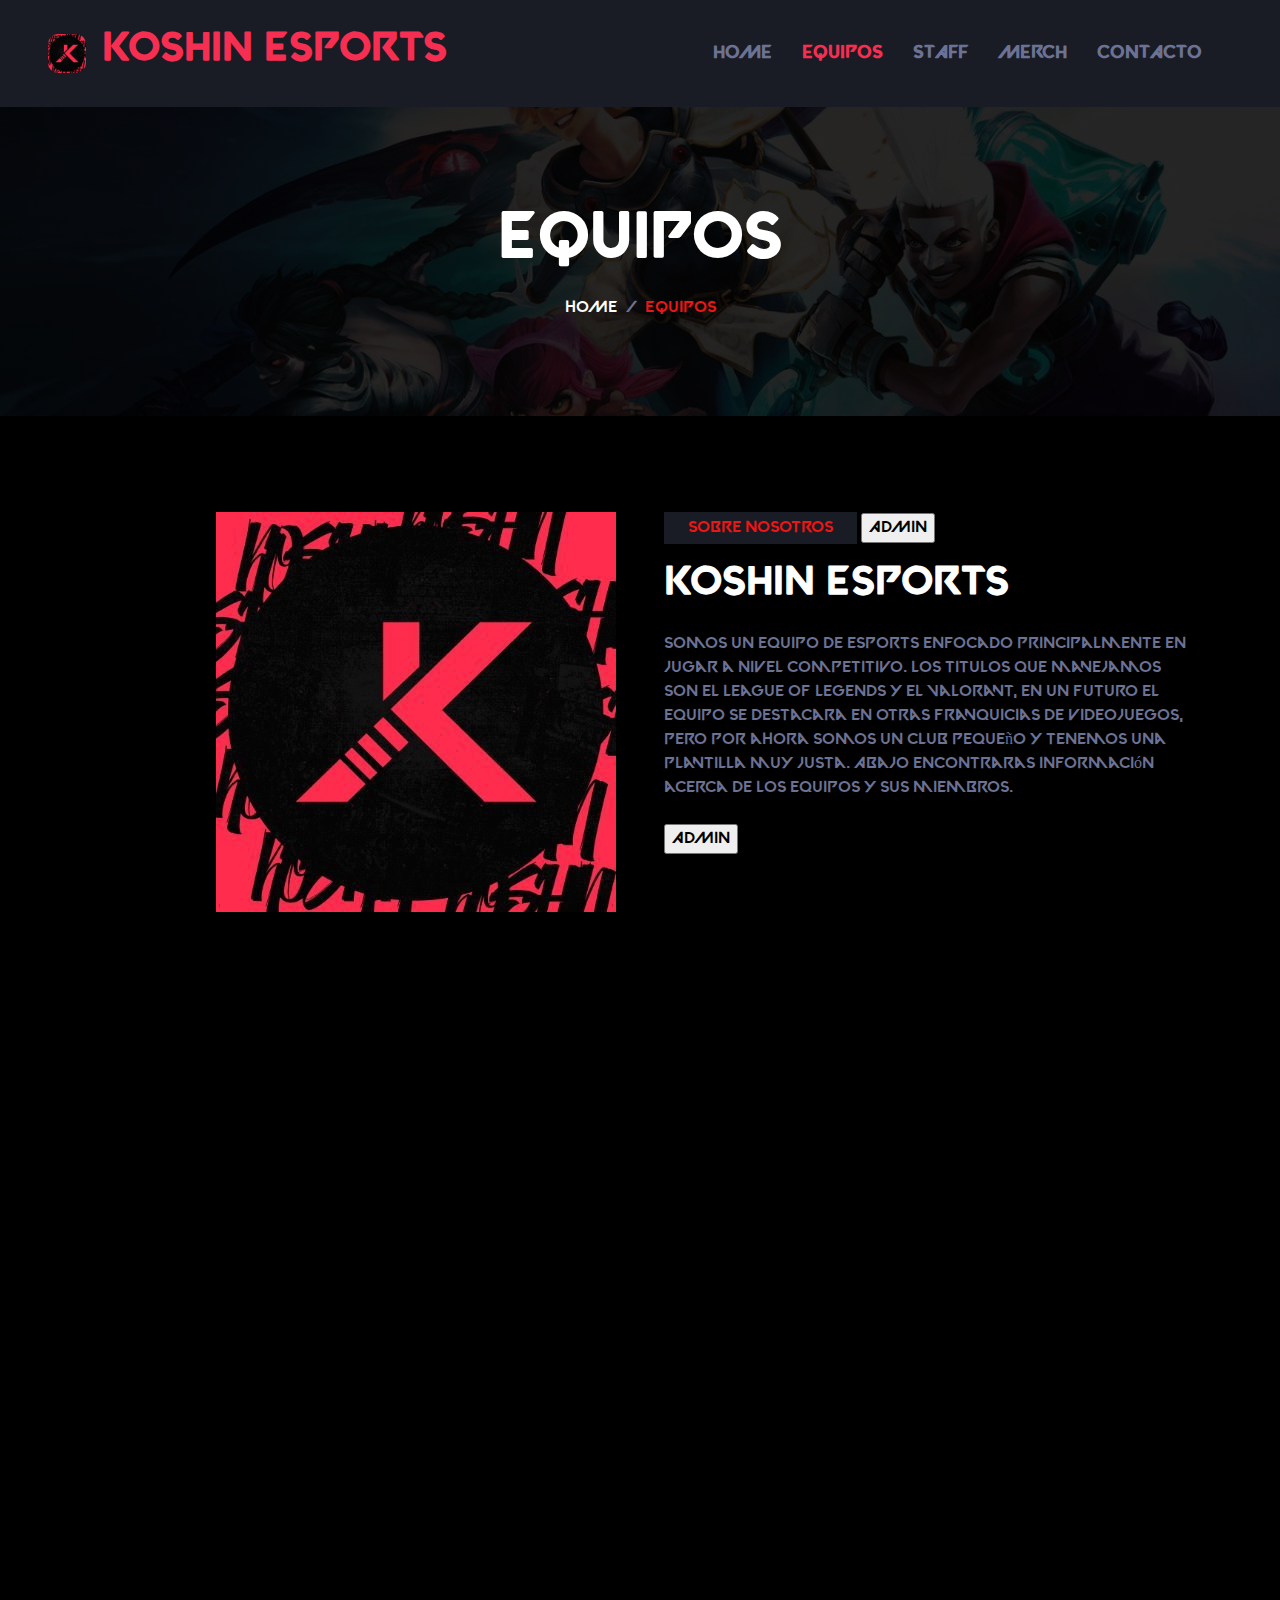
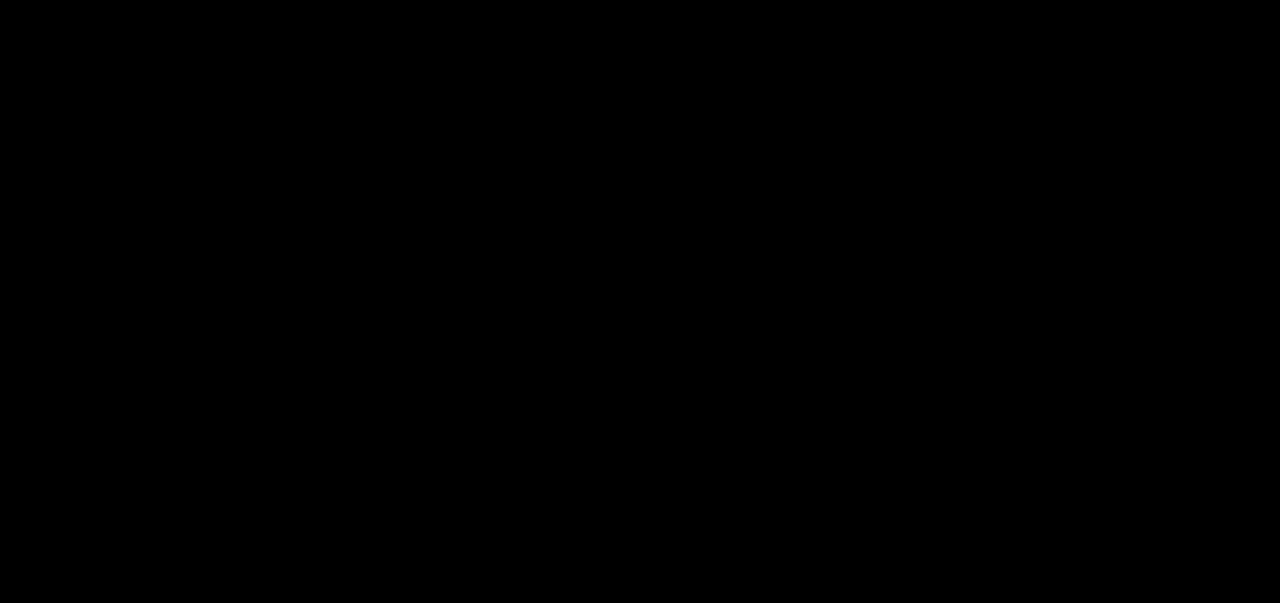
<file: equipos.html>
<!-- AUTOR: Carlos Lázaro -->

<!DOCTYPE html>
<html lang="en">

<head>
    <meta charset="utf-8">
    <title>Koshin Esports</title>
    <meta content="width=device-width, initial-scale=1.0" name="viewport">
    <meta content="" name="keywords">
    <meta content="" name="description">

    <!-- Favicon -->
    <link href="img/favicon.ico" rel="icon">

    <!-- Google Web Fonts -->
    <link rel="preconnect" href="https://fonts.googleapis.com">
    <link rel="preconnect" href="https://fonts.gstatic.com" crossorigin>
    <link href="https://fonts.googleapis.com/css2?family=Roboto:wght@400;500&family=Oswald:wght@600&display=swap" rel="stylesheet">

    <!-- Icon Font Stylesheet -->
    <link href="https://cdnjs.cloudflare.com/ajax/libs/font-awesome/5.10.0/css/all.min.css" rel="stylesheet">
    <link href="https://cdn.jsdelivr.net/npm/bootstrap-icons@1.4.1/font/bootstrap-icons.css" rel="stylesheet">

    <!-- Libraries Stylesheet -->
    <link href="lib/animate/animate.min.css" rel="stylesheet">
    <link href="lib/owlcarousel/assets/owl.carousel.min.css" rel="stylesheet">

    <!-- Customized Bootstrap Stylesheet -->
    <link href="css/bootstrap.min.css" rel="stylesheet">

    <!-- Template Stylesheet -->
    <link href="css/style.css" rel="stylesheet">
</head>

<body>
    <!-- Spinner Start -->
    <div id="spinner" class="show bg-dark position-fixed translate-middle w-100 vh-100 top-50 start-50 d-flex align-items-center justify-content-center">
        <div class="spinner-grow text-primary" style="width: 3rem; height: 3rem;" role="status">
            <span class="sr-only">Loading...</span>
        </div>
    </div>
    <!-- Spinner End -->


    <!-- Navbar Start -->
    <nav class="navbar navbar-expand-lg bg-secondary navbar-dark sticky-top py-lg-0 px-lg-5 wow fadeIn" data-wow-delay="0.1s">
        <a href="index.html">
        <img class="logoPequeño" src="img/Logo_pequeño.jpg"></a>
         <a href="index.html" class="navbar-brand ms-4 ms-lg-0">  
             <h1 class="nombreEquipo text-uppercase" class="mb-0 text-primary "><i class="me-3"></i>Koshin Esports</h1>
         </a>
         <button type="button" class="navbar-toggler me-4" data-bs-toggle="collapse" data-bs-target="#navbarCollapse">
             <span class="navbar-toggler-icon"></span>
         </button>
         <div class="collapse navbar-collapse" id="navbarCollapse">
             <div class="navbar-nav ms-auto p-4 p-lg-0">
                 <a href="index.html" class="nav-item nav-link">Home</a>
                 <a href="equipos.html" class="nav-item nav-link active">equipos</a>
                 <a href="staff.html" class="nav-item nav-link">Staff</a>
                 <a href="merch.html" class="nav-item nav-link">merch</a>
                 <a href="contact.html" class="nav-item nav-link">Contacto</a>
     </nav>
     <!-- Navbar End -->

     
    <!-- Page Header Start -->
    <div class="container-fluid page-header py-5 mb-5 wow fadeIn" data-wow-delay="0.1s"> 
        
        <div class="container text-center py-5">
            <h1 class="display-3 text-white text-uppercase mb-3 animated slideInDown">equipos</h1>
            <nav aria-label="breadcrumb animated slideInDown">
                <ol class="breadcrumb justify-content-center text-uppercase mb-0">
                    <li class="breadcrumb-item"><a class="text-white" href="index.html">Home</a></li>
                    <li class="breadcrumb-item text-primary active" aria-current="page">Equipos</li>
                </ol>
            </nav>
        </div>
    </div>
    <!-- Page Header End -->


    <!-- Descripción del equipo Start -->
    <div class="container-xxl py-5">
        <div class="container">
            <div class="row g-5">
                <div class="col-lg-6 wow fadeIn" data-wow-delay="0.1s">
                    <div class="d-flex flex-column">
                        <img class="img-fluid w-75 align-self-end" src="img/Logo_pequeño.jpg">
                        
                    </div>
                </div>
                <div class="col-lg-6 wow fadeIn" data-wow-delay="0.5s">
                    <p class="d-inline-block bg-secondary text-primary py-1 px-4">Sobre nosotros</p>
                    <input type="button" id="botontitulo" value="ADMIN" onclick="cambiarTitulo()">
                    <h1 class="mb-4" id="titulo">KOSHIN ESPORTS</h1>
                    
                        
                    
                    <p class="mb-4" id="parrafo">Somos un equipo de esports enfocado principalmente en jugar a nivel competitivo. Los titulos que manejamos son el League of Legends y el Valorant, en un futuro el equipo se destacara en otras franquicias de videojuegos, pero por ahora somos un club pequeño y tenemos una plantilla muy justa. Abajo encontraras información acerca de los equipos y sus miembros. </p>
                    <input type="button" id="botonparrafo" value="ADMIN" onclick="cambiarParrafo()">
                    <div class="row g-4">
                        
                       
                    </div>
                </div>
            </div>
        </div>
    </div>
    <!-- Descripción del equipo End -->


    <!-- Team Start -->
    <div class="container-xxl py-5">
        <div class="container">
            <div class="text-center mx-auto mb-5 wow fadeInUp" data-wow-delay="0.1s" style="max-width: 600px;">
               
                <h1 class="text-uppercase">Conoce a nuestros equipos</h1>
            </div>
        
                <div class="row g-5 justify-content-center">
                   
                <div class="col-lg-4 col-md-7 wow fadeInUp p-5" data-wow-delay="0.1s">
                    <div class="team-item">
                        <div class="team-img position-relative overflow-hidden">
                            <img class="img-fluid" src="img/lol.jpg" alt="">
                        </div>
                        <div class="bg-secondary text-center p-5">
                            
                            <a href="equipo1.html"><h5 class="text-uppercase">League of Legends</h5></a>
                            
                        </div>
                    </div>
                </div>
          
                <div class="col-lg-4 col-md-7 wow fadeInUp p-5" data-wow-delay="0.3s">
                    <div class="team-item">
                        <div class="team-img position-relative overflow-hidden">
                            <img class="img-fluid" src="img/val.jpeg" alt="">
                            
                        </div>
                        <div class="bg-secondary text-center p-5">
                            <a href="equipo2.html"><h5 class="text-uppercase">Valorant</h5></a>
                            
                        </div>
                    </div>
                </div>
                
                
            </div>
        </div>
    </div>
    <!-- Team End -->


    <!-- Footer Start -->
    <div class="container-fluid bg-secondary text-light footer mt-5 pt-5 wow fadeIn" data-wow-delay="0.1s">
        <div class="container py-5">
            <div class="row g-5">
                <div class="col-lg-4 col-md-6">
                    <h4 class="text-uppercase mb-4">Direccion</h4>
                    <div class="d-flex align-items-center mb-2">
                        <div class="btn-square bg-dark flex-shrink-0 me-3">
                            <span class="fa fa-map-marker-alt text-primary"></span>
                        </div>
                        <span>Carrer d'Angel Villena, 0, 46013 Valencia, Valencia</span>
                    </div>
                    <div class="d-flex align-items-center mb-2">
                        <div class="btn-square bg-dark flex-shrink-0 me-3">
                            <span class="fa fa-phone-alt text-primary"></span>
                        </div>
                        <span>+034 345 67890</span>
                    </div>
                    <div class="d-flex align-items-center">
                        <div class="btn-square bg-dark flex-shrink-0 me-3">
                            <span class="fa fa-envelope-open text-primary"></span>
                        </div>
                        <span>info@ejemplo.com</span>
                    </div>
                </div>
                <div class="col-lg-4 col-md-6">
                    <h4 class="text-uppercase mb-4">Enlaces rapidos</h4>
                    <a class="btn btn-link" href="index.html">Home</a>
                    <a class="btn btn-link" href="equipos.html">Equipos</a>
                    <a class="btn btn-link" href="contact.html">Contactanos</a>
                    <a class="btn btn-link" href="merch.html">Merchandising</a>
                    <a class="btn btn-link" href="staff.html">Staff</a>
                   
                </div>
                <div class="col-lg-4 col-md-6">
                    <h4 class="text-uppercase mb-4">Redes sociales</h4>
                    <div class="position-relastrapntrol border-0 w-100 py-3 ps-4 pe-5" type="text" placeholder="Tu email">
                        <button type="button" class="btn btn-primary py-2 position-absolute top-0 end-0 mt-2 me-2">Registrarse</button>
                    </div>
                    <div class="d-flex pt-1 m-n1">
                        <a class="btn btn-lg-square btn-dark text-primary m-1" href="https://twitter.com/KoshinEsports?ref_src=twsrc%5Egoogle%7Ctwcamp%5Eserp%7Ctwgr%5Eauthor"><i class="fab fa-twitter"></i></a>
                        <a class="btn btn-lg-square btn-dark text-primary m-1" href="https://www.instagram.com/accounts/login/?next=/ko___shin_/"><i class="fab fa-instagram"></i></a>
                        
                    </div>
                </div>
            </div>
        </div>
        <div class="container">
            <div class="copyright">
                <div class="row">
                    <div class="col-md-6 text-center text-md-start mb-3 mb-md-0">
                        &copy; <a class="border-bottom" href="#">Koshin Esports</a>, All Right Reserved.
                    </div>
                </div>
            </div>
        </div>
    </div>
    <!-- Footer End -->

    <!-- JavaScript Libraries -->
    <script src="https://code.jquery.com/jquery-3.4.1.min.js"></script>
    <script src="https://cdn.jsdelivr.net/npm/bootstrap@5.0.0/dist/js/bootstrap.bundle.min.js"></script>
    <script src="lib/wow/wow.min.js"></script>
    <script src="lib/easing/easing.min.js"></script>
    <script src="lib/waypoints/waypoints.min.js"></script>
    <script src="lib/owlcarousel/owl.carousel.min.js"></script>

    <!-- Template Javascript -->
    <script src="js/main.js"></script>
    <script src="js/equipos.js"></script>
</body>

</html>
</file>
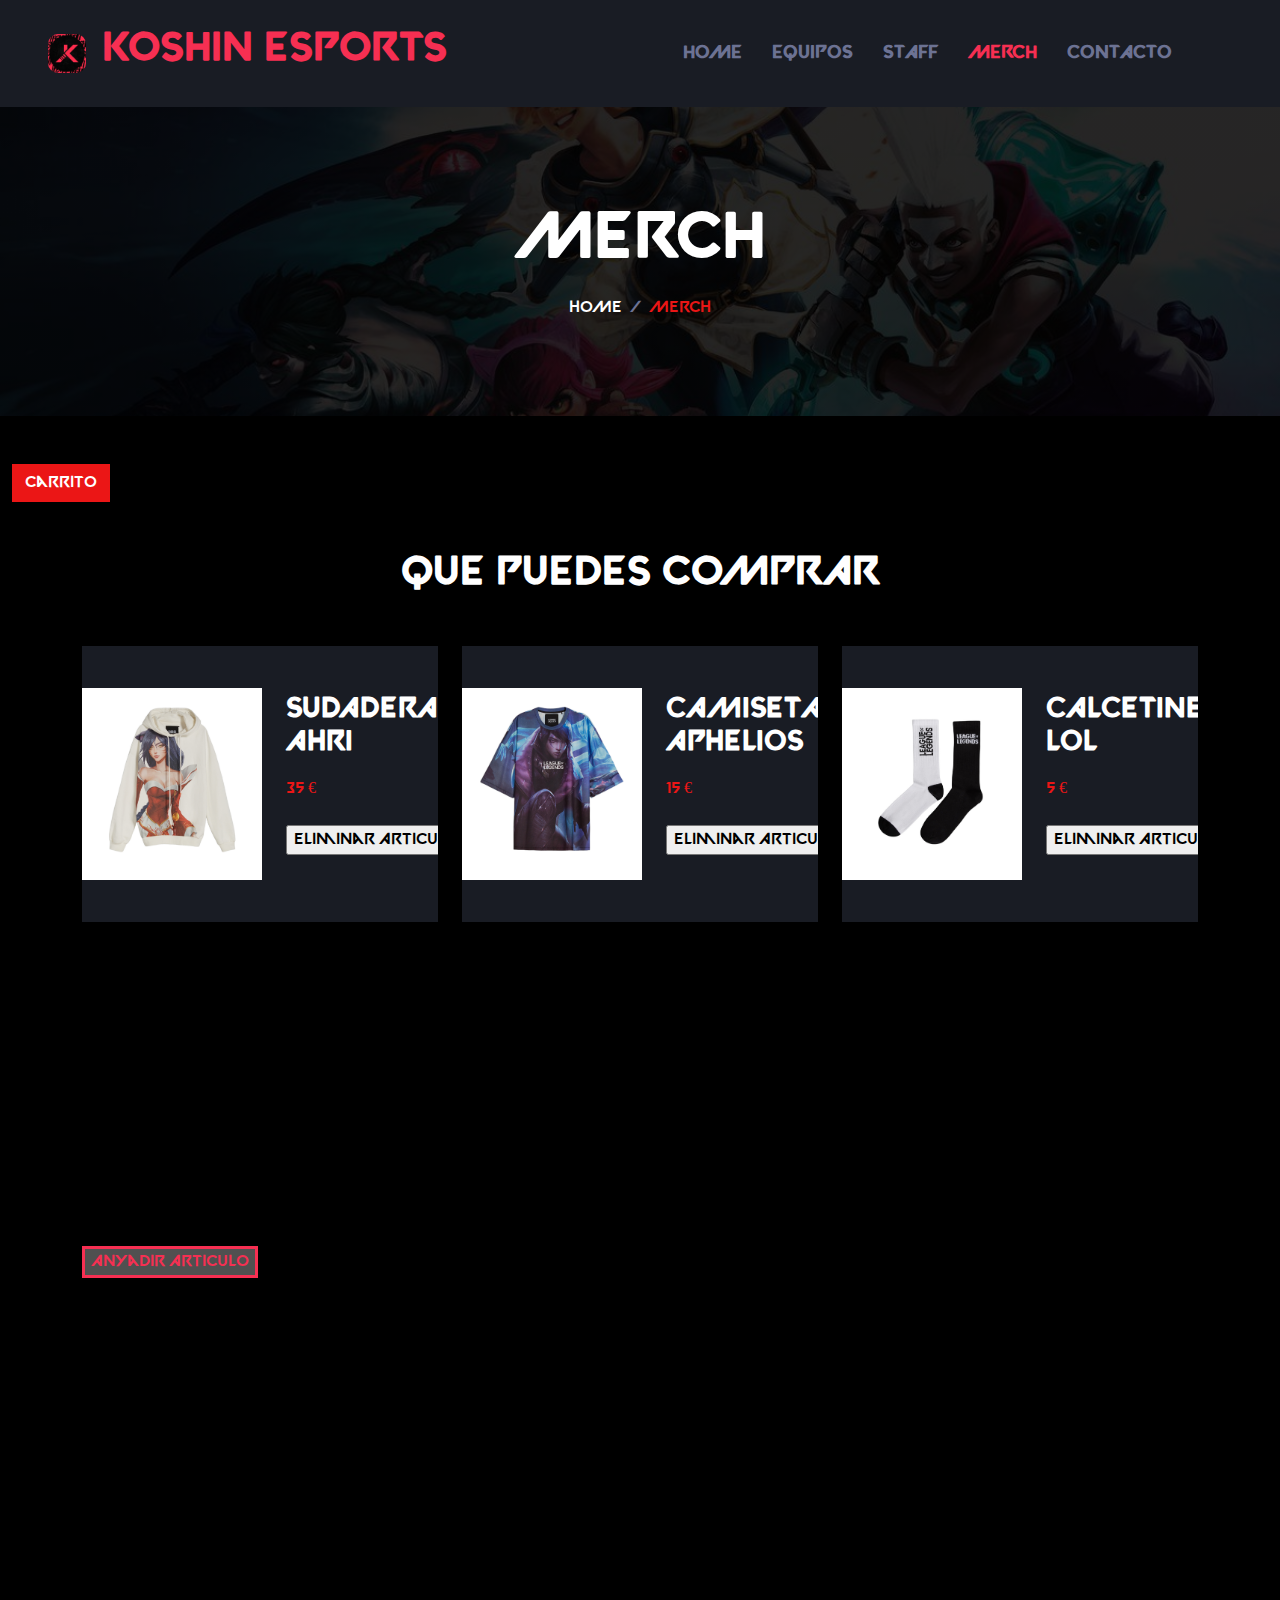
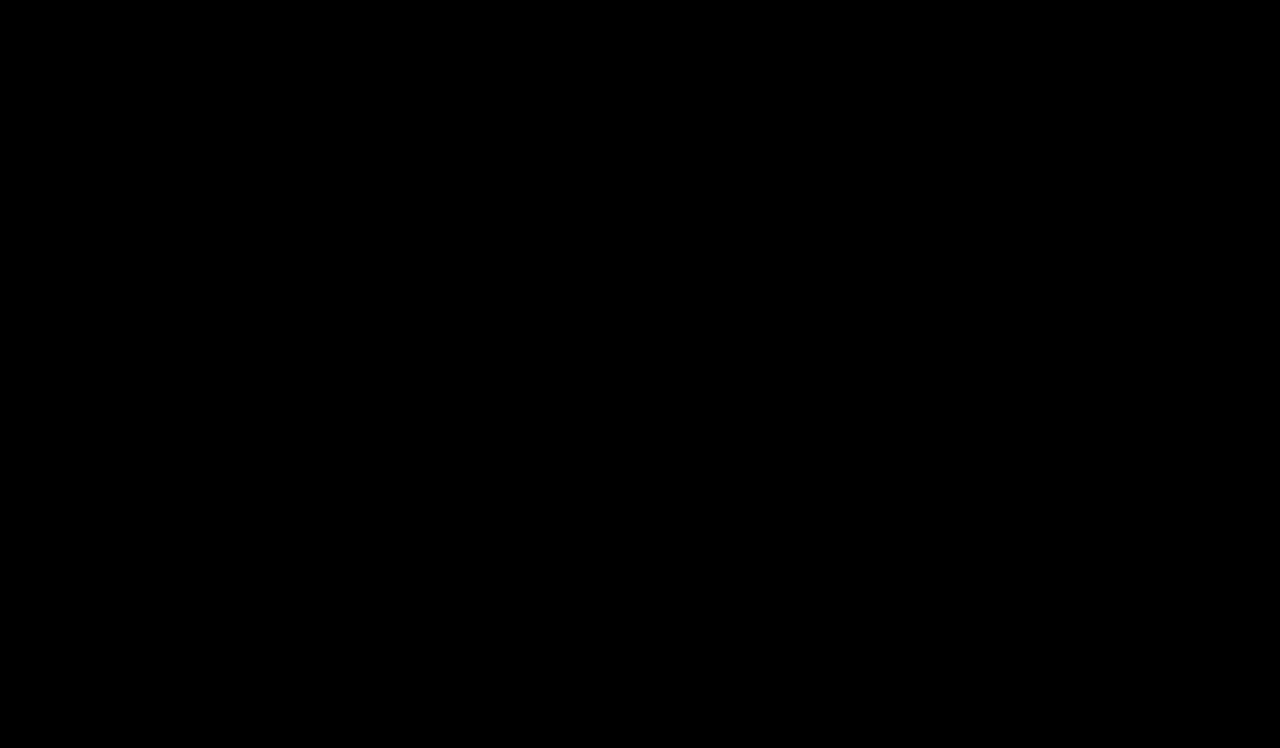
<file: merch.html>
<!-- Hecho por Carlos Sancho Sanfélix, para el código html hemos seguido una plantilla de la web themewagon, es una de las webs que Paco nos indicó -->
<!--https://themewagon.com/themes/free-bootstrap-5-html5-responsive-hair-salon-template-haircut/ -->

<!DOCTYPE html>
<html lang="en">

<head>
    <meta charset="utf-8">
    <title>Koshin Esports</title>
    <meta content="width=device-width, initial-scale=1.0" name="viewport">
    <meta content="" name="keywords">
    <meta content="" name="description">

    <!-- Favicon -->
    <link href="#">

    <!-- Google Web Fonts -->
    <link rel="preconnect" href="https://fonts.googleapis.com">
    <link rel="preconnect" href="https://fonts.gstatic.com" crossorigin>
    <link href="https://fonts.googleapis.com/css2?family=Roboto:wght@400;500&family=Oswald:wght@600&display=swap"
        rel="stylesheet">

    <!-- Icon Font Stylesheet -->
    <link href="https://cdnjs.cloudflare.com/ajax/libs/font-awesome/5.10.0/css/all.min.css" rel="stylesheet">
    <link href="https://cdn.jsdelivr.net/npm/bootstrap-icons@1.4.1/font/bootstrap-icons.css" rel="stylesheet">

    <!-- Libraries Stylesheet -->
    <link href="lib/animate/animate.min.css" rel="stylesheet">
    <link href="lib/owlcarousel/assets/owl.carousel.min.css" rel="stylesheet">

    <!-- Customized Bootstrap Stylesheet -->
    <link href="css/bootstrap.min.css" rel="stylesheet">

    <!-- Template Stylesheet -->
    <link href="css/style.css" rel="stylesheet">
</head>

<body>
    <!-- Spinner Start -->
    <div id="spinner"
        class="show bg-dark position-fixed translate-middle w-100 vh-100 top-50 start-50 d-flex align-items-center justify-content-center">
        <div class="spinner-grow text-primary" style="width: 3rem; height: 3rem;" role="status">
            <span class="sr-only">Loading...</span>
        </div>
    </div>
    <!-- Spinner End -->


    <!-- Navbar Start -->
    <nav class="navbar navbar-expand-lg bg-secondary navbar-dark sticky-top py-lg-0 px-lg-5 wow fadeIn"
        data-wow-delay="0.1s">
        <a href="index.html">
            <img class="logoPequeño" src="img/Logo_pequeño.jpg"></a>
        <a href="index.html" class="navbar-brand ms-4 ms-lg-0">
            <h1 class="nombreEquipo text-uppercase" class="mb-0 text-primary "><i class="me-3"></i>Koshin Esports</h1>
        </a>
        <button type="button" class="navbar-toggler me-4" data-bs-toggle="collapse" data-bs-target="#navbarCollapse">
            <span class="navbar-toggler-icon"></span>
        </button>
        <div class="collapse navbar-collapse" id="navbarCollapse">
            <div class="navbar-nav ms-auto p-4 p-lg-0">
                <a href="index.html" class="nav-item nav-link">Home</a>
                <a href="equipos.html" class="nav-item nav-link">equipos</a>
                <a href="staff.html" class="nav-item nav-link">Staff</a>
                <a href="merch.html" class="nav-item nav-link active">merch</a>
                <a href="contact.html" class="nav-item nav-link">Contacto</a>
                <a href="#" class="nav-item nav-link"></a>

    </nav>
    <!-- Navbar End -->

    <!-- Page Header Start -->
    <div class="container-fluid page-header py-5 mb-5 wow fadeIn" data-wow-delay="0.1s">
        <div class="container text-center py-5">
            <h1 class="display-3 text-white text-uppercase mb-3 animated slideInDown">merch</h1>
            <nav aria-label="breadcrumb animated slideInDown">
                <ol class="breadcrumb justify-content-center text-uppercase mb-0">
                    <li class="breadcrumb-item"><a class="text-white" href="index.html">Home</a></li>
                    <li class="breadcrumb-item text-primary active" aria-current="page">MERCH</li>
                </ol>
            </nav>
        </div>
    </div>
    <!-- Page Header End -->

    <div class="offcanvas offcanvas-start" id="carrito">
        <div class="offcanvas-header">
            <button type="button" class="btn-close" data-bs-dismiss="offcanvas"></button>
        </div>
        <table id="lista-carrito" class="u-full-width">
            <thead>
                <tr>
                    <th><b>Imagen</b></th>
                    <th><b>Nombre</b></th>
                    <th><b>Precio</b></th>
                    <th><b>Cantidad</b></th>
                    <th>
                </tr>
            </thead>
            <tbody></tbody>
        </table>
        <a href="#" id="vaciar-carrito" class="button u-full-width"><b>Vaciar Carrito</b></a>
    </div>

    <div class="container-fluid mt-3">
        <button class="btn btn-primary" type="button" data-bs-toggle="offcanvas" data-bs-target="#carrito">
            Carrito
        </button>
    </div>

    <!-- Merch Start -->
    <div class="container-xxl py-5">
        <div class="container">
            <div class="text-center mx-auto mb-5 wow fadeInUp" data-wow-delay="0.1s" style="max-width: 600px;">
                <h1 class="text-uppercase">Que puedes comprar</h1>
            </div>
            
            <div id="lista-articulos" class="row g-4">
                <div class="col-lg-4 col-md-6 wow fadeInUp" data-wow-delay="0.1s">
                    <div class="service-item position-relative overflow-hidden bg-secondary d-flex h-100 p-5 ps-0">
                        <div class="d-flex flex-shrink-0 align-items-center justify-content-center"
                            style="width: 180px; height: 180px;">
                            <img class="img-fluid" src="img/ahri">
                        </div>
                        <div class="ps-4">
                            <h3 class="text-uppercase mb-3">Sudadera Ahri</h3>
                            <span class="text-uppercase text-primary">35 €</span><br><br>
                            <input type="button" value="Eliminar Articulo">    
                        </div>     
                        <a class="btn btn-square" href="#"><i class="fa fa-plus text-primary button input agregar-carrito" data-id="1"></i></a>
                    </div>
                </div>
                <div class="col-lg-4 col-md-6 wow fadeInUp" data-wow-delay="0.3s">
                    <div class="service-item position-relative overflow-hidden bg-secondary d-flex h-100 p-5 ps-0">
                        <div class="d-flex flex-shrink-0 align-items-center justify-content-center"
                            style="width: 180px; height: 180px;">
                            <img class="img-fluid" src="img/aphelios.jpg">
                        </div>
                        <div class="ps-4">
                            <h3 class="text-uppercase mb-3">Camiseta Aphelios</h3>
                            <span class="text-uppercase text-primary">15 €</span><br><br>
                            <input type="button" value="Eliminar Articulo">    
                        </div>
                        <a class="btn btn-square" href="#"><i class="fa fa-plus text-primary button input agregar-carrito" data-id="2"></i></a>
                    </div>
                </div>
                <div class="col-lg-4 col-md-6 wow fadeInUp" data-wow-delay="0.5s">
                    <div class="service-item position-relative overflow-hidden bg-secondary d-flex h-100 p-5 ps-0">
                        <div class="bg-dark d-flex flex-shrink-0 align-items-center justify-content-center"
                            style="width: 180px; height: 180px;">
                            <img class="img-fluid" src="img/calcentines.jpg">
                        </div>
                        <div class="ps-4">
                            <h3 class="text-uppercase mb-3">Calcetines LoL</h3>
                            <span class="text-uppercase text-primary">5 €</span><br><br>
                            <input type="button" value="Eliminar Articulo">     
                        </div>
                        <a class="btn btn-square" href="#"><i class="fa fa-plus text-primary button input agregar-carrito" data-id="3"></i></a>
                    </div>
                </div>
                <div class="col-lg-4 col-md-6 wow fadeInUp" data-wow-delay="0.1s">
                    <div class="service-item position-relative overflow-hidden bg-secondary d-flex h-100 p-5 ps-0">
                        <div class="bg-dark d-flex flex-shrink-0 align-items-center justify-content-center"
                            style="width: 180px; height: 180px;">
                            <img class="img-fluid" src="img/ezreal.jpg" alt="">
                        </div>
                        <div class="ps-4">
                            <h3 class="text-uppercase mb-3">Sudadera Ezreal</h3>
                            <span class="text-uppercase text-primary">35 €</span><br><br>
                            <input type="button" value="Eliminar Articulo">     
                        </div>
                        <a class="btn btn-square" href="#"><i class="fa fa-plus text-primary button input agregar-carrito" data-id="4"></i></a>
                    </div>
                </div>
                <div class="col-lg-4 col-md-6 wow fadeInUp" data-wow-delay="0.3s">
                    <div class="service-item position-relative overflow-hidden bg-secondary d-flex h-100 p-5 ps-0">
                        <div class="bg-dark d-flex flex-shrink-0 align-items-center justify-content-center"
                            style="width: 180px; height: 180px;">
                            <img class="img-fluid" src="img/pantaloneskata.jpg">
                        </div>
                        <div class="ps-4">
                            <h3 class="text-uppercase mb-3">Pantalones Kata</h3>
                            <span class="text-uppercase text-primary">20 €</span><br><br>
                            <input type="button" value="Eliminar Articulo">    
                        </div>
                        <a class="btn btn-square" href="#"><i class="fa fa-plus text-primary button input agregar-carrito" data-id="5"></i></a>
                    </div>
                </div>
                <div class="col-lg-4 col-md-6 wow fadeInUp" data-wow-delay="0.5s">
                    <div class="service-item position-relative overflow-hidden bg-secondary d-flex h-100 p-5 ps-0">
                        <div class="bg-dark d-flex flex-shrink-0 align-items-center justify-content-center"
                            style="width: 180px; height: 180px;">
                            <img class="img-fluid" src="img/ekko.jpg">
                        </div>
                        <div class="ps-4">
                            <h3 class="text-uppercase mb-3">Camiseta Ekko</h3>
                            <span class="text-uppercase text-primary">15 €</span><br><br>
                            <input type="button" value="Eliminar Articulo">     
                        </div>
                        <a class="btn btn-square" href="#"><i class="fa fa-plus text-primary button input agregar-carrito" data-id="6"></i></a>
                    </div>
                </div>
            </div><br>
            <button id="añadirArticulo">Anyadir Articulo</button>
        </div>
        
    </div>

    
    <!-- Merch -->

    <!-- Testimonial Start -->
    <div class="container-xxl py-5">
        <div class="container">
            <div class="text-center mx-auto mb-5 wow fadeInUp" data-wow-delay="0.1s" style="max-width: 600px;">
                <p class="d-inline-block bg-secondary text-primary py-1 px-4">Opiniones</p>
                <h1 class="text-uppercase">opiniones de nuestros clientes</h1>
            </div>
            <div class="owl-carousel testimonial-carousel wow fadeInUp" data-wow-delay="0.1s">
                <div class="testimonial-item text-center" data-dot="<img class='img-fluid' src='img/ivan.png' alt=''>">
                    <h4 class="text-uppercase">Ivan</h4>
                    <p class="text-primary">Estudiante</p>
                    <span class="fs-5">Servicio impecable, me llegaron los productos al día siguiente. Genial!</span>
                </div>
                <div class="testimonial-item text-center"
                    data-dot="<img class='img-fluid' src='img/carlos.png' alt=''>">
                    <h4 class="text-uppercase">Carlos</h4>
                    <p class="text-primary">Programador</p>
                    <span class="fs-5">El servicio de entrega perfecto, aunque me esperaba mejor calidad de los
                        productos.</span>
                </div>
                <div class="testimonial-item text-center" data-dot="<img class='img-fluid' src='img/lucas.png' alt=''>">
                    <h4 class="text-uppercase">Lucas</h4>
                    <p class="text-primary">Streamer</p>
                    <span class="fs-5">No me llegó en el plazo estipulado pero no es culpa de Koshin, fue un problema
                        con la empresa de transporte.</span>
                </div>
            </div>
        </div>
    </div>
    <!-- Testimonial End -->


    <!-- Footer Start -->
    <div class="container-fluid bg-secondary text-light footer mt-5 pt-5 wow fadeIn" data-wow-delay="0.1s">
        <div class="container py-5">
            <div class="row g-5">
                <div class="col-lg-4 col-md-6">
                    <h4 class="text-uppercase mb-4">Direccion</h4>
                    <div class="d-flex align-items-center mb-2">
                        <div class="btn-square bg-dark flex-shrink-0 me-3">
                            <span class="fa fa-map-marker-alt text-primary"></span>
                        </div>
                        <span>Carrer d'Angel Villena, 0, 46013 Valencia, Valencia</span>
                    </div>
                    <div class="d-flex align-items-center mb-2">
                        <div class="btn-square bg-dark flex-shrink-0 me-3">
                            <span class="fa fa-phone-alt text-primary"></span>
                        </div>
                        <span>+034 345 67890</span>
                    </div>
                    <div class="d-flex align-items-center">
                        <div class="btn-square bg-dark flex-shrink-0 me-3">
                            <span class="fa fa-envelope-open text-primary"></span>
                        </div>
                        <span>info@ejemplo.com</span>
                    </div>
                </div>
                <div class="col-lg-4 col-md-6">
                    <h4 class="text-uppercase mb-4">Enlaces rapidos</h4>
                    <a class="btn btn-link" href="index.html">Home</a>
                    <a class="btn btn-link" href="equipos.html">Equipos</a>
                    <a class="btn btn-link" href="contact.html">Contactanos</a>
                    <a class="btn btn-link" href="merch.html">Merchandising</a>
                    <a class="btn btn-link" href="staff.html">Staff</a>

                </div>
                <div class="col-lg-4 col-md-6">
                    <h4 class="text-uppercase mb-4">Redes sociales</h4>
                    <div class="position-relastrapntrol border-0 w-100 py-3 ps-4 pe-5" type="text"
                        placeholder="Tu email">
                        <button type="button"
                            class="btn btn-primary py-2 position-absolute top-0 end-0 mt-2 me-2">Registrarse</button>
                    </div>
                    <div class="d-flex pt-1 m-n1">
                        <a class="btn btn-lg-square btn-dark text-primary m-1"
                            href="https://twitter.com/KoshinEsports?ref_src=twsrc%5Egoogle%7Ctwcamp%5Eserp%7Ctwgr%5Eauthor"><i
                                class="fab fa-twitter"></i></a>
                        <a class="btn btn-lg-square btn-dark text-primary m-1"
                            href="https://www.instagram.com/accounts/login/?next=/ko___shin_/"><i
                                class="fab fa-instagram"></i></a>

                    </div>
                </div>
            </div>
        </div>
        <div class="container">
            <div class="copyright">
                <div class="row">
                    <div class="col-md-6 text-center text-md-start mb-3 mb-md-0">
                        &copy; <a class="border-bottom" href="#">Koshin Esports</a>, All Right Reserved.
                    </div>
                </div>
            </div>
        </div>
    </div>
    <!-- Footer End -->

    <!-- JavaScript Libraries -->
    <script src="https://code.jquery.com/jquery-3.4.1.min.js"></script>
    <script src="https://cdn.jsdelivr.net/npm/bootstrap@5.0.0/dist/js/bootstrap.bundle.min.js"></script>
    <script src="lib/wow/wow.min.js"></script>
    <script src="lib/easing/easing.min.js"></script>
    <script src="lib/waypoints/waypoints.min.js"></script>
    <script src="lib/owlcarousel/owl.carousel.min.js"></script>

    <!-- Template Javascript -->
    <script src="js/main.js"></script>
    <script src="js/merch.js"></script>
</body>

</html>
</file>
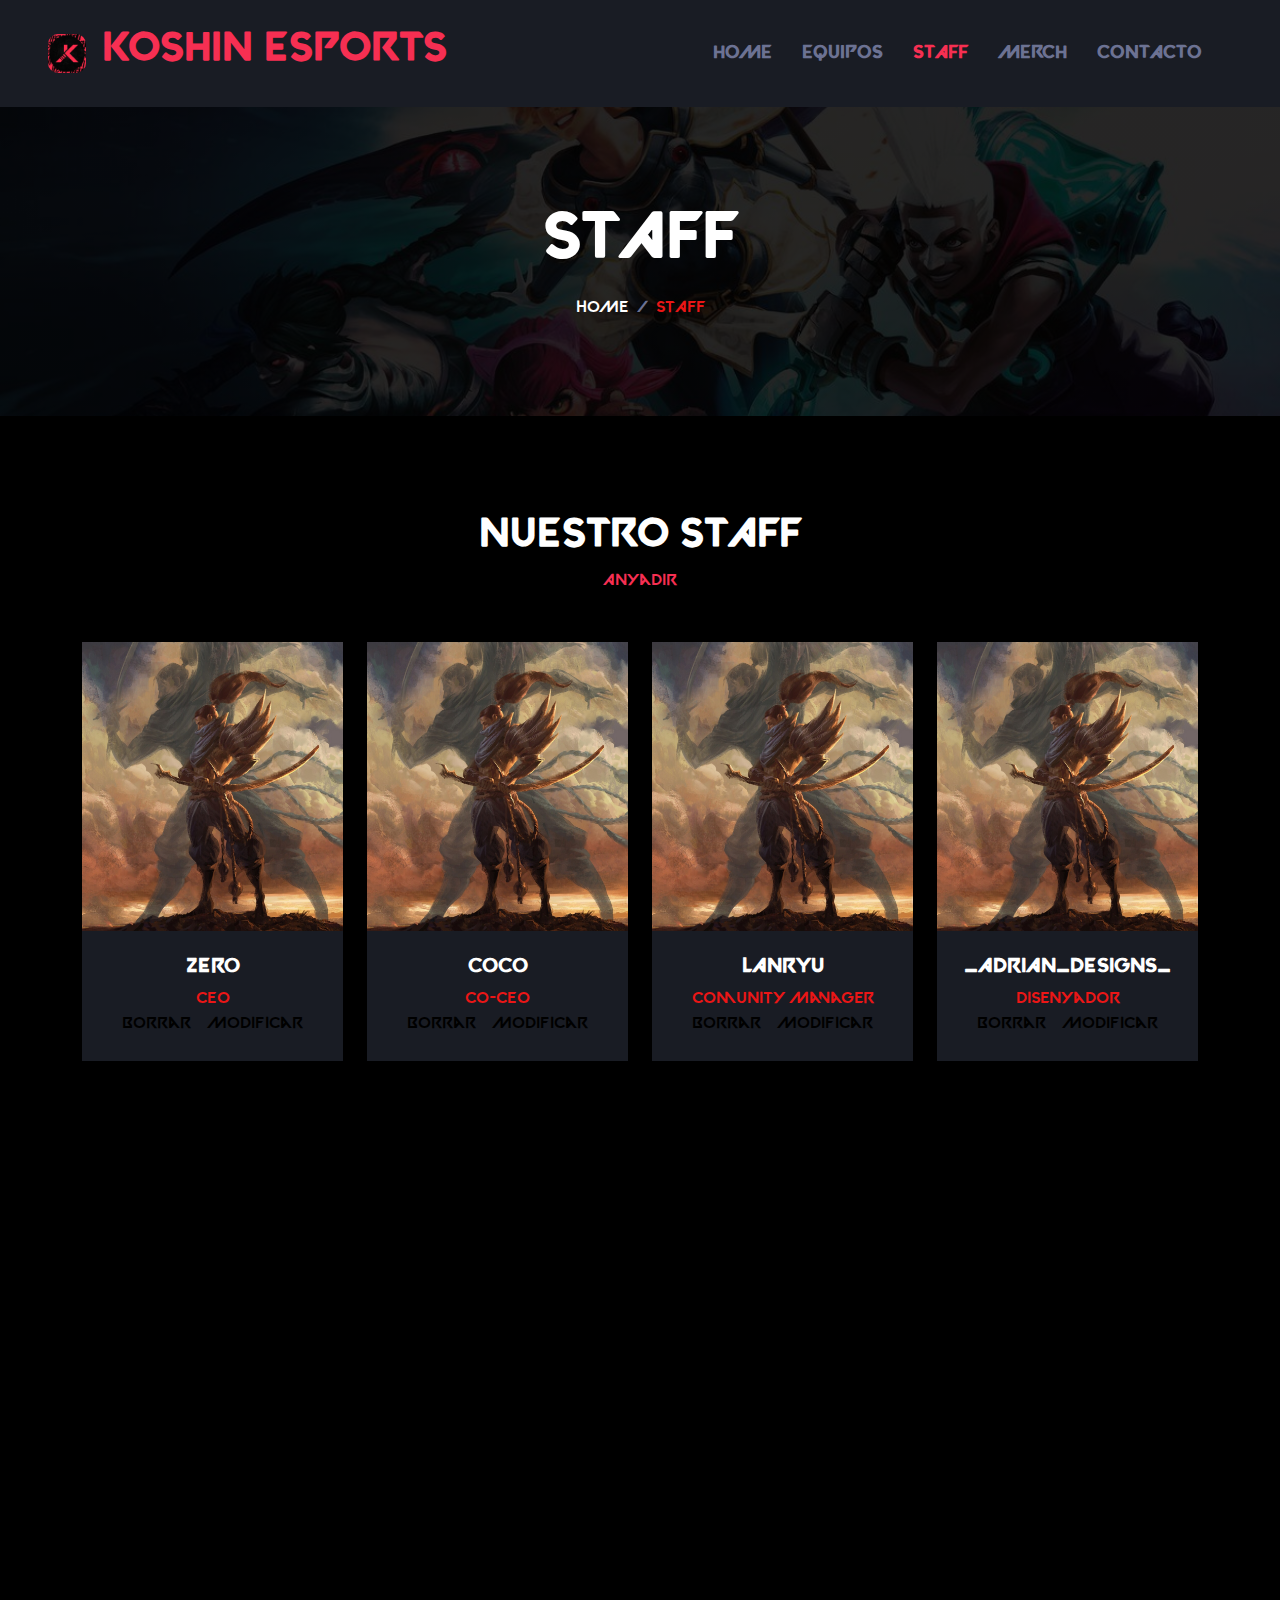
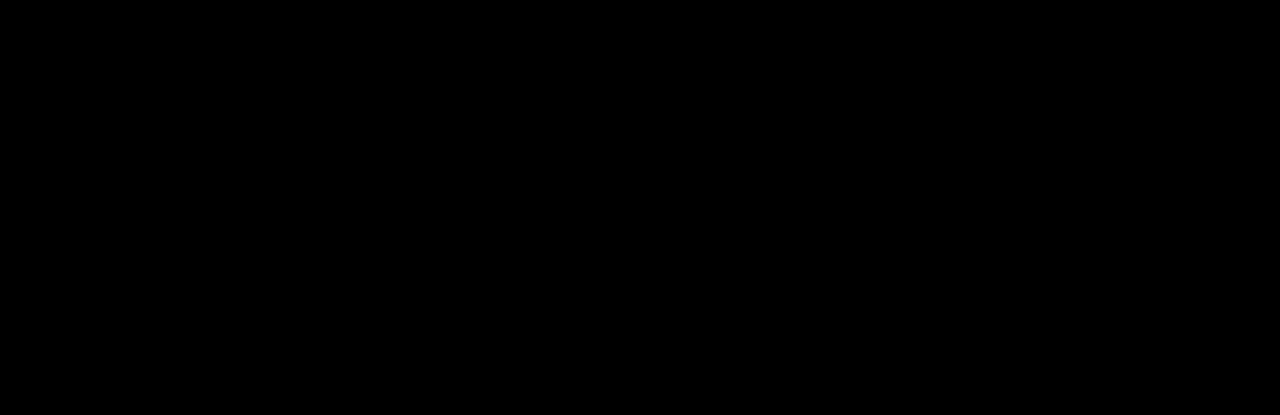
<file: staff.html>
<!--Hecho por Karim Rezgaoui, pagina esta basada en una de las plantillas de la página que nos indicó Paco-->
<!--https://themewagon.com/themes/free-bootstrap-5-html5-responsive-hair-salon-template-haircut/ -->
<!DOCTYPE html>
<html lang="en">

<head>
    <meta charset="utf-8">
    <title>Koshin Esports</title>
    <meta content="width=device-width, initial-scale=1.0" name="viewport">
    <meta content="" name="keywords">
    <meta content="" name="description">

    <!-- Favicon -->
    <link href="img/favicon.ico" rel="icon">

    <!-- Google Web Fonts -->
    <link rel="preconnect" href="https://fonts.googleapis.com">
    <link rel="preconnect" href="https://fonts.gstatic.com" crossorigin>
    <link href="https://fonts.googleapis.com/css2?family=Roboto:wght@400;500&family=Oswald:wght@600&display=swap" rel="stylesheet">

    <!-- Icon Font Stylesheet -->
    <link href="https://cdnjs.cloudflare.com/ajax/libs/font-awesome/5.10.0/css/all.min.css" rel="stylesheet">
    <link href="https://cdn.jsdelivr.net/npm/bootstrap-icons@1.4.1/font/bootstrap-icons.css" rel="stylesheet">

    <!-- Libraries Stylesheet -->
    <link href="lib/animate/animate.min.css" rel="stylesheet">
    <link href="lib/owlcarousel/assets/owl.carousel.min.css" rel="stylesheet">

    <!-- Customized Bootstrap Stylesheet -->
    <link href="css/bootstrap.min.css" rel="stylesheet">

    <!-- Template Stylesheet -->
    <link href="css/style.css" rel="stylesheet">
</head>

<body>
    <!-- Spinner Start -->
    <div id="spinner" class="show bg-dark position-fixed translate-middle w-100 vh-100 top-50 start-50 d-flex align-items-center justify-content-center">
        <div class="spinner-grow text-primary" style="width: 3rem; height: 3rem;" role="status">
            <span class="sr-only">Loading...</span>
        </div>
    </div>
    <!-- Spinner End -->


    <!-- Navbar Start -->
    <nav class="navbar navbar-expand-lg bg-secondary navbar-dark sticky-top py-lg-0 px-lg-5 wow fadeIn" data-wow-delay="0.1s">
        <a href="index.html">
        <img class="logoPequeño" src="img/Logo_pequeño.jpg"></a>
         <a href="index.html" class="navbar-brand ms-4 ms-lg-0">  
             <h1 class="nombreEquipo text-uppercase" class="mb-0 text-primary "><i class="me-3"></i>Koshin Esports</h1>
         </a>
         <button type="button" class="navbar-toggler me-4" data-bs-toggle="collapse" data-bs-target="#navbarCollapse">
             <span class="navbar-toggler-icon"></span>
         </button>
         <div class="collapse navbar-collapse" id="navbarCollapse">
             <div class="navbar-nav ms-auto p-4 p-lg-0">
                 <a href="index.html" class="nav-item nav-link">Home</a>
                 <a href="equipos.html" class="nav-item nav-link">Equipos</a>
                 <a href="staff.html" class="nav-item nav-link active">Staff</a>
                 <a href="merch.html" class="nav-item nav-link">Merch</a>
                 <a href="contact.html" class="nav-item nav-link">Contacto</a>
     </nav>
    <!-- Navbar End -->


    <!-- Page Header Start -->
    <div class="container-fluid page-header py-5 mb-5 wow fadeIn" data-wow-delay="0.1s">
        <div class="container text-center py-5">
            <h1 class="display-3 text-white text-uppercase mb-3 animated slideInDown">staff</h1>
            <nav aria-label="breadcrumb animated slideInDown">
                <ol class="breadcrumb justify-content-center text-uppercase mb-0">
                    <li class="breadcrumb-item"><a class="text-white" href="index.html">Home</a></li>
                    <li class="breadcrumb-item text-primary active" aria-current="page">STAFF</li>
                </ol>
            </nav>
        </div>
    </div>
    <!-- Page Header End -->


    <!-- Team Start -->
    <div class="container-xxl py-5">
        <div class="container">
            <div class="text-center mx-auto mb-5 wow fadeInUp" data-wow-delay="0.1s" style="max-width: 600px;">
                
                <h1 class="text-uppercase">Nuestro staff</h1>
                <button id="añadir">Anyadir</button>
            </div>
            <div id="staff-contenedor" class="row g-4">
                <div class="col-lg-3 col-md-6 wow fadeInUp" data-wow-delay="0.1s">
                    <div class="team-item">
                        <div class="team-img position-relative overflow-hidden">
                            <img class="img-fluid" src="img/Yasuo_36.jpg" alt="">
                            <div class="team-social">
                                <div id="btnSobreMi">
                                    <a class="btn btn-rectangle open-modal"  data-open="modal1">Sobre Mi</a>
                                        <div class="modal" id="modal1">
                                        <div class="modal-dialog">
                                            <header class="modal-header">
                                            <button class="close-modal" aria-label="close modal" data-close>✕</button>
                                            </header>
                                            <section class="modal-content"> 
                                                Lorem ipsum dolor sit amet, consectetur adipiscing elit. Curabitur vitae turpis sed mi egestas iaculis. 
                                                Aenean interdum dui ut massa rutrum, a pretium lorem ultricies. Proin tempor tellus sed pharetra consectetur. 
                                                Pellentesque pellentesque ex pretium tortor fermentum fermentum. Nullam non elementum nisi. In molestie dignissim elit ac pulvinar. 
                                                Aenean tempus dolor in mauris rutrum cursus. Phasellus in mauris mollis, sodales sem rutrum, mollis nulla. Vestibulum ac dolor metus. 
                                                Nunc a elit id purus dignissim finibus. Sed sit amet diam ac neque tincidunt faucibus. Vivamus molestie magna a mauris fermentum facilisis. 
                                                Integer varius turpis vel leo lacinia, at commodo mauris porta.
                                            </section>  
                                        </div>
                                        </div>
                                    </div>
                                <a class="btn btn-square" href=""><i class="fab fa-facebook-f"></i></a>
                                <a class="btn btn-square" href=""><i class="fab fa-twitter"></i></a>
                                <a class="btn btn-square" href=""><i class="fab fa-instagram"></i></a>
                            </div>
                        </div>
                        <div class="bg-secondary text-center p-4">
                            <h5 id="titulo1" class="text-uppercase">Zero</h5>
                            <span id="cargo1" class="text-primary">CEO</span>
                            <div class="admin">
                                <button data-id="1">Borrar</button>
                                <button id="modificar" onclick="cambiar()">Modificar</button>
                            </div>
                        </div>
                    </div>
                </div>
                <div class="col-lg-3 col-md-6 wow fadeInUp" data-wow-delay="0.3s">
                    <div class="team-item">
                        <div class="team-img position-relative overflow-hidden">
                            <img class="img-fluid" src="img/Yasuo_36.jpg" alt="">
                            <div class="team-social">
                                <div id="btnSobreMi">
                                    <a class="btn btn-rectangle open-modal"  data-open="modal2">Sobre Mi</a>
                                        <div class="modal" id="modal2">
                                        <div class="modal-dialog">
                                            <header class="modal-header">
                                            <button class="close-modal" aria-label="close modal" data-close>✕</button>
                                            </header>
                                            <section class="modal-content">
                                                Lorem ipsum dolor sit amet, consectetur adipiscing elit. Curabitur vitae turpis sed mi egestas iaculis. 
                                                Aenean interdum dui ut massa rutrum, a pretium lorem ultricies. Proin tempor tellus sed pharetra consectetur. 
                                                Pellentesque pellentesque ex pretium tortor fermentum fermentum. Nullam non elementum nisi. In molestie dignissim elit ac pulvinar. 
                                                Aenean tempus dolor in mauris rutrum cursus. Phasellus in mauris mollis, sodales sem rutrum, mollis nulla. Vestibulum ac dolor metus. 
                                                Nunc a elit id purus dignissim finibus. Sed sit amet diam ac neque tincidunt faucibus. Vivamus molestie magna a mauris fermentum facilisis. 
                                                Integer varius turpis vel leo lacinia, at commodo mauris porta.
                                            </section>
                                        </div>
                                        </div>
                                    </div>
                                <a class="btn btn-square" href=""><i class="fab fa-facebook-f"></i></a>
                                <a class="btn btn-square" href=""><i class="fab fa-twitter"></i></a>
                                <a class="btn btn-square" href=""><i class="fab fa-instagram"></i></a>
                            </div>
                        </div>
                        <div class="bg-secondary text-center p-4">
                            <h5 id="titulo2" class="text-uppercase">Coco</h5>
                            <span id="cargo2" class="text-primary">Co-CEO</span>
                            <div class="admin">
                                <button data-id="2">Borrar</button>
                                <button id="modificar" onclick="cambiar()">Modificar</button>
                            </div>
                        </div>
                    </div>
                </div>
                <div class="col-lg-3 col-md-6 wow fadeInUp" data-wow-delay="0.5s">
                    <div class="team-item">
                        <div class="team-img position-relative overflow-hidden">
                            <img class="img-fluid" src="img/Yasuo_36.jpg" alt="">
                            <div class="team-social">
                                <div id="btnSobreMi">
                                    <a class="btn btn-rectangle open-modal"  data-open="modal3">Sobre Mi</a>
                                        <div class="modal" id="modal3">
                                        <div class="modal-dialog">
                                            <header class="modal-header">
                                            <button class="close-modal" aria-label="close modal" data-close>✕</button>
                                            </header>
                                            <section class="modal-content">
                                                Lorem ipsum dolor sit amet, consectetur adipiscing elit. Curabitur vitae turpis sed mi egestas iaculis. 
                                                Aenean interdum dui ut massa rutrum, a pretium lorem ultricies. Proin tempor tellus sed pharetra consectetur. 
                                                Pellentesque pellentesque ex pretium tortor fermentum fermentum. Nullam non elementum nisi. In molestie dignissim elit ac pulvinar. 
                                                Aenean tempus dolor in mauris rutrum cursus. Phasellus in mauris mollis, sodales sem rutrum, mollis nulla. Vestibulum ac dolor metus. 
                                                Nunc a elit id purus dignissim finibus. Sed sit amet diam ac neque tincidunt faucibus. Vivamus molestie magna a mauris fermentum facilisis. 
                                                Integer varius turpis vel leo lacinia, at commodo mauris porta.                                                
                                            </section>
                                        </div>
                                        </div>
                                    </div>
                                <a class="btn btn-square" href=""><i class="fab fa-facebook-f"></i></a>
                                <a class="btn btn-square" href=""><i class="fab fa-twitter"></i></a>
                                <a class="btn btn-square" href=""><i class="fab fa-instagram"></i></a>
                            </div>
                        </div>
                        <div class="bg-secondary text-center p-4">
                            <h5 id="titulo3" class="text-uppercase">Lanryu</h5>
                            <span id="cargo3" class="text-primary">Comunity Manager</span>
                            <div class="admin">
                                <button data-id="3">Borrar</button>
                                <button id="modificar" onclick="cambiar()">Modificar</button>
                            </div>
                        </div>
                    </div>
                </div>
                <div class="col-lg-3 col-md-6 wow fadeInUp" data-wow-delay="0.7s">
                    <div class="team-item">
                        <div class="team-img position-relative overflow-hidden">
                            <img class="img-fluid" src="img/Yasuo_36.jpg" alt="">
                            <div class="team-social">
                                <div id="btnSobreMi">
                                    <a class="btn btn-rectangle open-modal"  data-open="modal4">Sobre Mi</a>
                                        <div class="modal" id="modal4">
                                        <div class="modal-dialog">
                                            <header class="modal-header">
                                            <button class="close-modal" aria-label="close modal" data-close>✕</button>
                                            </header>
                                            <section class="modal-content">
                                                Lorem ipsum dolor sit amet, consectetur adipiscing elit. Curabitur vitae turpis sed mi egestas iaculis. 
                                                Aenean interdum dui ut massa rutrum, a pretium lorem ultricies. Proin tempor tellus sed pharetra consectetur. 
                                                Pellentesque pellentesque ex pretium tortor fermentum fermentum. Nullam non elementum nisi. In molestie dignissim elit ac pulvinar. 
                                                Aenean tempus dolor in mauris rutrum cursus. Phasellus in mauris mollis, sodales sem rutrum, mollis nulla. Vestibulum ac dolor metus. 
                                                Nunc a elit id purus dignissim finibus. Sed sit amet diam ac neque tincidunt faucibus. Vivamus molestie magna a mauris fermentum facilisis. 
                                                Integer varius turpis vel leo lacinia, at commodo mauris porta.
                                            </section>
                                        </div>
                                        </div>
                                    </div>
                                <a class="btn btn-square" href=""><i class="fab fa-facebook-f"></i></a>
                                <a class="btn btn-square" href=""><i class="fab fa-twitter"></i></a>
                                <a class="btn btn-square" href=""><i class="fab fa-instagram"></i></a>
                            </div>
                        </div>
                        <div class="bg-secondary text-center p-4">
                            <h5 id="titulo4" class="text-uppercase">_Adrian_Designs_</h5>
                            <span id="cargo4" class="text-primary">Disenyador</span>
                            <div class="admin">
                                <button data-id="4">Borrar</button>
                                <button id="modificar" onclick="cambiar()">Modificar</button>
                            </div>
                        </div>
                    </div>
                </div>
                <div class="col-lg-3 col-md-6 wow fadeInUp" data-wow-delay="0.1s">
                    <div class="team-item">
                        <div class="team-img position-relative overflow-hidden">
                            <img class="img-fluid" src="img/Yasuo_36.jpg" alt="">
                            <div class="team-social">
                                <div id="btnSobreMi">
                                    <a class="btn btn-rectangle open-modal"  data-open="modal5">Sobre Mi</a>
                                        <div class="modal" id="modal5">
                                        <div class="modal-dialog">
                                            <header class="modal-header">
                                            <button class="close-modal" aria-label="close modal" data-close>✕</button>
                                            </header>
                                            <section class="modal-content">
                                                Lorem ipsum dolor sit amet, consectetur adipiscing elit. Curabitur vitae turpis sed mi egestas iaculis. 
                                                Aenean interdum dui ut massa rutrum, a pretium lorem ultricies. Proin tempor tellus sed pharetra consectetur. 
                                                Pellentesque pellentesque ex pretium tortor fermentum fermentum. Nullam non elementum nisi. In molestie dignissim elit ac pulvinar. 
                                                Aenean tempus dolor in mauris rutrum cursus. Phasellus in mauris mollis, sodales sem rutrum, mollis nulla. Vestibulum ac dolor metus. 
                                                Nunc a elit id purus dignissim finibus. Sed sit amet diam ac neque tincidunt faucibus. Vivamus molestie magna a mauris fermentum facilisis. 
                                                Integer varius turpis vel leo lacinia, at commodo mauris porta.
                                            </section>
                                        </div>
                                        </div>
                                    </div>
                                <a class="btn btn-square" href=""><i class="fab fa-facebook-f"></i></a>
                                <a class="btn btn-square" href=""><i class="fab fa-twitter"></i></a>
                                <a class="btn btn-square" href=""><i class="fab fa-instagram"></i></a>
                            </div>
                        </div>
                        <div class="bg-secondary text-center p-4">
                            <h5 id="titulo5" class="text-uppercase">Ardi92</h5>
                            <span id="cargo5" class="text-primary">Analista</span>
                            <div class="admin">
                                <button data-id="5">Borrar</button>
                                <button id="modificar" onclick="cambiar()">Modificar</button>
                            </div>
                        </div>
                    </div>
                </div>
                <div class="col-lg-3 col-md-6 wow fadeInUp" data-wow-delay="0.3s">
                    <div class="team-item">
                        <div class="team-img position-relative overflow-hidden">
                            <img class="img-fluid" src="img/Yasuo_36.jpg" alt="">
                            <div class="team-social">
                                <div id="btnSobreMi">
                                    <a class="btn btn-rectangle open-modal"  data-open="modal6">Sobre Mi</a>
                                        <div class="modal" id="modal6">
                                        <div class="modal-dialog">
                                            <header class="modal-header">
                                            <button class="close-modal" aria-label="close modal" data-close>✕</button>
                                            </header>
                                            <section class="modal-content">
                                                Lorem ipsum dolor sit amet, consectetur adipiscing elit. Curabitur vitae turpis sed mi egestas iaculis. 
                                                Aenean interdum dui ut massa rutrum, a pretium lorem ultricies. Proin tempor tellus sed pharetra consectetur. 
                                                Pellentesque pellentesque ex pretium tortor fermentum fermentum. Nullam non elementum nisi. In molestie dignissim elit ac pulvinar. 
                                                Aenean tempus dolor in mauris rutrum cursus. Phasellus in mauris mollis, sodales sem rutrum, mollis nulla. Vestibulum ac dolor metus. 
                                                Nunc a elit id purus dignissim finibus. Sed sit amet diam ac neque tincidunt faucibus. Vivamus molestie magna a mauris fermentum facilisis. 
                                                Integer varius turpis vel leo lacinia, at commodo mauris porta.
                                            </section>
                                        </div>
                                        </div>
                                    </div>
                                <a class="btn btn-square" href=""><i class="fab fa-facebook-f"></i></a>
                                <a class="btn btn-square" href=""><i class="fab fa-twitter"></i></a>
                                <a class="btn btn-square" href=""><i class="fab fa-instagram"></i></a>
                            </div>
                        </div>
                        <div class="bg-secondary text-center p-4">
                            <h5 id="titulo6" class="text-uppercase">CharlyZYT</h5>
                            <span id="cargo6" class="text-primary">Manager</span>
                            <div class="admin">
                                <button data-id="6">Borrar</button>
                                <button id="modificar" onclick="cambiar()">Modificar</button>
                            </div>
                        </div>
                    </div>
                </div>
                <div class="col-lg-3 col-md-6 wow fadeInUp" data-wow-delay="0.5s">
                    <div class="team-item">
                        <div class="team-img position-relative overflow-hidden">
                            <img class="img-fluid" src="img/Yasuo_36.jpg" alt="">
                            <div class="team-social">
                                <div id="btnSobreMi">
                                    <a class="btn btn-rectangle open-modal"  data-open="modal7">Sobre Mi</a>
                                        <div class="modal" id="modal7">
                                        <div class="modal-dialog">
                                            <header class="modal-header">
                                            <button class="close-modal" aria-label="close modal" data-close>✕</button>
                                            </header>
                                            <section class="modal-content">
                                                Lorem ipsum dolor sit amet, consectetur adipiscing elit. Curabitur vitae turpis sed mi egestas iaculis. 
                                                Aenean interdum dui ut massa rutrum, a pretium lorem ultricies. Proin tempor tellus sed pharetra consectetur. 
                                                Pellentesque pellentesque ex pretium tortor fermentum fermentum. Nullam non elementum nisi. In molestie dignissim elit ac pulvinar. 
                                                Aenean tempus dolor in mauris rutrum cursus. Phasellus in mauris mollis, sodales sem rutrum, mollis nulla. Vestibulum ac dolor metus. 
                                                Nunc a elit id purus dignissim finibus. Sed sit amet diam ac neque tincidunt faucibus. Vivamus molestie magna a mauris fermentum facilisis. 
                                                Integer varius turpis vel leo lacinia, at commodo mauris porta.
                                            </section>
                                        </div>
                                        </div>
                                    </div>
                                <a class="btn btn-square" href=""><i class="fab fa-facebook-f"></i></a>
                                <a class="btn btn-square" href=""><i class="fab fa-twitter"></i></a>
                                <a class="btn btn-square" href=""><i class="fab fa-instagram"></i></a>
                            </div>
                        </div>
                        <div class="bg-secondary text-center p-4">
                            <h5 id="titulo7" class="text-uppercase">LiBlack</h5>
                            <span id="cargo7" class="text-primary">Manager</span>
                            <div class="admin">
                                <button data-id="7">Borrar</button>
                                <button id="modificar" onclick="cambiar()">Modificar</button>
                            </div>
                        </div>
                    </div>
                </div>
                <div class="col-lg-3 col-md-6 wow fadeInUp" data-wow-delay="0.7s">
                    <div class="team-item">
                        <div class="team-img position-relative overflow-hidden">
                            <img class="img-fluid" src="img/Yasuo_36.jpg" alt="">
                            <div class="team-social">
                                <div id="btnSobreMi">
                                    <a class="btn btn-rectangle open-modal"  data-open="modal8">Sobre Mi</a>
                                        <div class="modal" id="modal8">
                                        <div class="modal-dialog">
                                            <header class="modal-header">
                                            <button class="close-modal" aria-label="close modal" data-close>✕</button>
                                            </header>
                                            <section class="modal-content">
                                                Lorem ipsum dolor sit amet, consectetur adipiscing elit. Curabitur vitae turpis sed mi egestas iaculis. 
                                                Aenean interdum dui ut massa rutrum, a pretium lorem ultricies. Proin tempor tellus sed pharetra consectetur. 
                                                Pellentesque pellentesque ex pretium tortor fermentum fermentum. Nullam non elementum nisi. In molestie dignissim elit ac pulvinar. 
                                                Aenean tempus dolor in mauris rutrum cursus. Phasellus in mauris mollis, sodales sem rutrum, mollis nulla. Vestibulum ac dolor metus. 
                                                Nunc a elit id purus dignissim finibus. Sed sit amet diam ac neque tincidunt faucibus. Vivamus molestie magna a mauris fermentum facilisis. 
                                                Integer varius turpis vel leo lacinia, at commodo mauris porta.
                                            </section>
                                        </div>
                                        </div>
                                    </div>
                                <a class="btn btn-square" href=""><i class="fab fa-facebook-f"></i></a>
                                <a class="btn btn-square" href=""><i class="fab fa-twitter"></i></a>
                                <a class="btn btn-square" href=""><i class="fab fa-instagram"></i></a>
                            </div>
                        </div>
                        <div class="bg-secondary text-center p-4">
                            <h5 id="titulo8" class="text-uppercase">Liily</h5>
                            <span id="cargo8" class="text-primary">Psicologa</span>
                            <div class="admin">
                                <button data-id="8">Borrar</button>
                                <button id="modificar" onclick="cambiar()">Modificar</button>
                            </div>
                        </div>
                    </div>
                </div>
            </div>
        </div>
    </div>
    <!-- Team End -->


    <!-- Footer Start -->
    <div class="container-fluid bg-secondary text-light footer mt-5 pt-5 wow fadeIn" data-wow-delay="0.1s">
        <div class="container py-5">
            <div class="row g-5">
                <div class="col-lg-4 col-md-6">
                    <h4 class="text-uppercase mb-4">Direccion</h4>
                    <div class="d-flex align-items-center mb-2">
                        <div class="btn-square bg-dark flex-shrink-0 me-3">
                            <span class="fa fa-map-marker-alt text-primary"></span>
                        </div>
                        <span>Carrer d'Angel Villena, 0, 46013 Valencia, Valencia</span>
                    </div>
                    <div class="d-flex align-items-center mb-2">
                        <div class="btn-square bg-dark flex-shrink-0 me-3">
                            <span class="fa fa-phone-alt text-primary"></span>
                        </div>
                        <span>+034 345 67890</span>
                    </div>
                    <div class="d-flex align-items-center">
                        <div class="btn-square bg-dark flex-shrink-0 me-3">
                            <span class="fa fa-envelope-open text-primary"></span>
                        </div>
                        <span>info@ejemplo.com</span>
                    </div>
                </div>
                <div class="col-lg-4 col-md-6">
                    <h4 class="text-uppercase mb-4">Enlaces rapidos</h4>
                    <a class="btn btn-link" href="index.html">Home</a>
                    <a class="btn btn-link" href="equipos.html">Equipos</a>
                    <a class="btn btn-link" href="contact.html">Contactanos</a>
                    <a class="btn btn-link" href="merch.html">Merchandising</a>
                    <a class="btn btn-link" href="staff.html">Staff</a>
                   
                </div>
                <div class="col-lg-4 col-md-6">
                    <h4 class="text-uppercase mb-4">Redes sociales</h4>
                    <div class="position-relastrapntrol border-0 w-100 py-3 ps-4 pe-5" type="text" placeholder="Tu email">
                        <button type="button" class="btn btn-primary py-2 position-absolute top-0 end-0 mt-2 me-2">Registrarse</button>
                    </div>
                    <div class="d-flex pt-1 m-n1">
                        <a class="btn btn-lg-square btn-dark text-primary m-1" href="https://twitter.com/KoshinEsports?ref_src=twsrc%5Egoogle%7Ctwcamp%5Eserp%7Ctwgr%5Eauthor"><i class="fab fa-twitter"></i></a>
                        <a class="btn btn-lg-square btn-dark text-primary m-1" href="https://www.instagram.com/accounts/login/?next=/ko___shin_/"><i class="fab fa-instagram"></i></a>
                        
                    </div>
                </div>
            </div>
        </div>
        <div class="container">
            <div class="copyright">
                <div class="row">
                    <div class="col-md-6 text-center text-md-start mb-3 mb-md-0">
                        &copy; <a class="border-bottom" href="#">Koshin Esports</a>, All Right Reserved.
                    </div>
                </div>
            </div>
        </div>
    </div>
    <!-- Footer End -->

    <!-- JavaScript Libraries -->
    <script src="https://code.jquery.com/jquery-3.4.1.min.js"></script>
    <script src="https://cdn.jsdelivr.net/npm/bootstrap@5.0.0/dist/js/bootstrap.bundle.min.js"></script>
    <script src="lib/wow/wow.min.js"></script>
    <script src="lib/easing/easing.min.js"></script>
    <script src="lib/waypoints/waypoints.min.js"></script>
    <script src="lib/owlcarousel/owl.carousel.min.js"></script>

    <!-- Template Javascript -->
    <script src="js/main.js"></script>
    <script src="js/staff.js"></script>
    
</body>

</html>
</file>
<file: css/contacto.css>
#contenido {
    margin-top: 40px;
}

.borrar-tweet,
.borrar-tweet:hover {
    float: right;
    cursor: pointer;
    color: red;
    font-weight: bold;
}

.botonTW,
input[type="submit"],
input[type="reset"],
input[type="button"] {
  display: inline-block;
  height: 38px;
  padding: 0 30px;
  color: #555;
  text-align: center;
  font-size: 11px;
  font-weight: 600;
  line-height: 38px;
  letter-spacing: .1rem;
  text-transform: uppercase;
  text-decoration: none;
  white-space: nowrap;
  background-color: transparent;
  border-radius: 4px;
  border: 1px solid #bbb;
  cursor: pointer;
  box-sizing: border-box; }
.botonTW:hover,
input[type="submit"]:hover,
input[type="reset"]:hover,
input[type="button"]:hover,
.botonTW:focus,
input[type="submit"]:focus,
input[type="reset"]:focus,
input[type="button"]:focus {
  color: #333;
  border-color: #888;
  outline: 0; }
.botonTW.button-primary,
input[type="submit"].button-primary,
input[type="reset"].button-primary,
input[type="button"].button-primary {
  color: #FFF;
  background-color: #33C3F0;
  border-color: #33C3F0; }
.botonTW.button-primary:hover,
input[type="submit"].button-primary:hover,
input[type="reset"].button-primary:hover,
input[type="button"].button-primary:hover,
.button.button-primary:focus,
input[type="submit"].button-primary:focus,
input[type="reset"].button-primary:focus,
input[type="button"].button-primary:focus {
  color: #FFF;
  background-color: #1EAEDB;
  border-color: #1EAEDB; }


  .container {
    position: relative;
    width: 100%;
    max-width: 960px;
    margin: 0 auto;
    padding: 0 20px;
    box-sizing: border-box; }
  .column,
  .columns {
    width: 100%;
    float: left;
    box-sizing: border-box; }
  
  /* For devices larger than 400px */
  @media (min-width: 400px) {
    .container {
      width: 85%;
      padding: 0; }
  }
  
  /* For devices larger than 550px */
  @media (min-width: 550px) {
    .container {
      width: 80%; }
    .column,
    .columns {
      margin-left: 4%; }
    .column:first-child,
    .columns:first-child {
      margin-left: 0; }
  
    .one.column,
    .one.columns                    { width: 4.66666666667%; }
    .two.columns                    { width: 13.3333333333%; }
    .three.columns                  { width: 22%;            }
    .four.columns                   { width: 30.6666666667%; }
    .five.columns                   { width: 39.3333333333%; }
    .six.columns                    { width: 48%;            }
    .seven.columns                  { width: 56.6666666667%; }
    .eight.columns                  { width: 65.3333333333%; }
    .nine.columns                   { width: 74.0%;          }
    .ten.columns                    { width: 82.6666666667%; }
    .eleven.columns                 { width: 91.3333333333%; }
    .twelve.columns                 { width: 100%; margin-left: 0; }
  
    .one-third.column               { width: 30.6666666667%; }
    .two-thirds.column              { width: 65.3333333333%; }
  
    .one-half.column                { width: 48%; }
  
    /* Offsets */
    .offset-by-one.column,
    .offset-by-one.columns          { margin-left: 8.66666666667%; }
    .offset-by-two.column,
    .offset-by-two.columns          { margin-left: 17.3333333333%; }
    .offset-by-three.column,
    .offset-by-three.columns        { margin-left: 26%;            }
    .offset-by-four.column,
    .offset-by-four.columns         { margin-left: 34.6666666667%; }
    .offset-by-five.column,
    .offset-by-five.columns         { margin-left: 43.3333333333%; }
    .offset-by-six.column,
    .offset-by-six.columns          { margin-left: 52%;            }
    .offset-by-seven.column,
    .offset-by-seven.columns        { margin-left: 60.6666666667%; }
    .offset-by-eight.column,
    .offset-by-eight.columns        { margin-left: 69.3333333333%; }
    .offset-by-nine.column,
    .offset-by-nine.columns         { margin-left: 78.0%;          }
    .offset-by-ten.column,
    .offset-by-ten.columns          { margin-left: 86.6666666667%; }
    .offset-by-eleven.column,
    .offset-by-eleven.columns       { margin-left: 95.3333333333%; }
  
    .offset-by-one-third.column,
    .offset-by-one-third.columns    { margin-left: 34.6666666667%; }
    .offset-by-two-thirds.column,
    .offset-by-two-thirds.columns   { margin-left: 69.3333333333%; }
  
    .offset-by-one-half.column,
    .offset-by-one-half.columns     { margin-left: 52%; }
  
  }
  
  
      
      .botonTW {
        margin-bottom: 1rem; }
      input,
      textarea,
      select,
      fieldset {
        margin-bottom: 1.5rem; }
      pre,
      blockquote,
      dl,
      figure,
      table,
      p,
      ul,
      ol,
      form {
        margin-bottom: 2.5rem; }
      

        .u-full-width {
            width: 100%;
            box-sizing: border-box; }
          .u-max-full-width {
            max-width: 100%;
            box-sizing: border-box; }
          .u-pull-right {
            float: right; }
          .u-pull-left {
            float: left; }

            .u-cf {
                content: "";
                display: table;
                clear: both; }
              
                hr {
                    margin-top: 3rem;
                    margin-bottom: 3.5rem;
                    border-width: 0;
                    border-top: 1px solid #E1E1E1; }
</file>
<file: css/style.css>
/* Hecho por Karim Rezgaoui, Kevin Blanco, Carlos Lázaro y Carlos Sancho */
/* CSS sacado de una plantilla de la web themewagon https://themewagon.com/themes/free-bootstrap-5-html5-responsive-hair-salon-template-haircut/ */

/********** Template CSS #F62F52 **********/
:root {
    --primary: #F62F52;
    --secondary: #191C24;
    --light: #6C7293;
    --dark: #000000;
}

@font-face {
    font-family: valorant;
    src: url(../fonts/Valorant\ Font.ttf);
}

.back-to-top {
    position: fixed;
    display: none;
    right: 45px;
    bottom: 45px;
    z-index: 99;
}

/*** Spinner ***/
#spinner {
    opacity: 0;
    visibility: hidden;
    transition: opacity .5s ease-out, visibility 0s linear .5s;
    z-index: 99999;
}

#spinner.show {
    transition: opacity .5s ease-out, visibility 0s linear 0s;
    visibility: visible;
    opacity: 1;
}


/*** Button ***/
.btn {
    font-weight: 500;
    transition: .5s;
}

.btn-square {
    width: 38px;
    height: 38px;
}

.btn-sm-square {
    width: 32px;
    height: 32px;
}

.btn-lg-square {
    width: 48px;
    height: 48px;
}

.btn-square,
.btn-sm-square,
.btn-lg-square {
    padding: 0;
    display: flex;
    align-items: center;
    justify-content: center;
    font-weight: normal;
}


/*** Navbar ***/

.navbar .navbar-nav .nav-link {
    margin-right: 30px;
    padding: 40px 0;
    color: var(--light);
    font-family: 'valorant';
    font-size: 18px;
    font-weight: 600;
    text-transform: uppercase;
    outline: none;
}

.navbar .navbar-nav .nav-link:hover,
.navbar .navbar-nav .nav-link.active {
    color: var(--primary);
}

.nombreEquipo {
    font-family: 'valorant';
    color: var(--primary);
}

.navbar.sticky-top {
    top: -100px;
    transition: .5s;
}

@media (max-width: 991.98px) {
    .navbar .navbar-nav .nav-link,
    .navbar.shadow-sm .navbar-nav .nav-link {
        margin-right: 0;
        padding: 10px 0;
    }

    .navbar .navbar-nav {
        margin-top: 8px;
        border-top: 1px solid var(--light);
    }
}

@media (min-width: 992px) {
    .navbar.shadow-sm .navbar-nav .nav-link {
        padding: 20px 0;
    }
}

/*** Header ***/

.carousel-caption {
    top: 0;
    left: 0;
    right: 0;
    bottom: 0;
    background: rgba(0, 0, 0, .85);
    z-index: 1;
    font-family: 'valorant';
}

.carousel-control-prev,
.carousel-control-next {
    width: 10%;
}

.carousel-control-prev-icon,
.carousel-control-next-icon {
    width: 3rem;
    height: 3rem;
}

@media (max-width: 768px) {
    #header-carousel .carousel-item {
        position: relative;
        min-height: 450px;
    }
    
    #header-carousel .carousel-item img {
        position: absolute;
        width: 100%;
        height: 100%;
        object-fit: cover;
    }
}

.page-header {
    background: linear-gradient(rgba(0, 0, 0, .85), rgba(0, 0, 0, .85)), url(../img/carousel1.jpg) center center no-repeat;
    background-size: cover;
}

.breadcrumb-item + .breadcrumb-item::before {
    color: var(--light);
}


/*** Service ***/
.service-item .btn {
    position: absolute;
    right: -50px;
    bottom: -50px;
    width: 50px;
    height: 50px;
    color: var(--primary);
    background: var(--dark);
    opacity: 0;
}

.service-item:hover .btn {
    right: 0;
    bottom: 0;
    opacity: 1;
}


/*** Team ***/
.team-item .team-img::before,
.team-item .team-img::after {
    position: absolute;
    content: "";
    width: 0;
    height: 100%;
    top: 0;
    left: 0;
    background: rgba(0, 0, 0, .85);
    transition: .5s;
}

.team-item .team-img::after {
    left: auto;
    right: 0;
}

.team-item:hover .team-img::before,
.team-item:hover .team-img::after {
    width: 50%;
}

.team-item .team-img .team-social {
    position: absolute;
    width: 100%;
    height: 100%;
    top: 0;
    left: 0;
    display: flex;
    align-items: center;
    justify-content: center;
    transition: .5s;
    z-index: 3;
    opacity: 0;
}

.team-item:hover .team-img .team-social {
    transition-delay: .3s;
    opacity: 1;
}

.team-item .team-social .btn {
    display: inline-flex;
    margin: 0 3px;
    color: var(--primary);
    background: var(--dark);
}

.team-item .team-social .btn:hover {
    color: #FFFFFF;
    background: var(--primary);
}


/*** Testimonial ***/
.testimonial-carousel {
    max-width: 700px;
    margin: 0 auto;
}

.testimonial-carousel .owl-dots {
    margin-top: 35px;
    height: 100px;
    display: flex;
    align-items: center;
    justify-content: center;
}

.testimonial-carousel .owl-dots .owl-dot {
    width: 60px;
    height: 60px;
    margin: 0 5px;
    padding: 10px;
    background: var(--secondary);
    transition: .5s;
}

.testimonial-carousel .owl-dots .owl-dot.active {
    width: 100px;
    height: 100px;
}

.testimonial-carousel .owl-dots .owl-dot img {
    opacity: .1;
    transition: .5s;
}

.testimonial-carousel .owl-dots .owl-dot.active img {
    opacity: 1;
}


/*** Footer ***/
.footer .btn.btn-link {
    display: block;
    margin-bottom: 5px;
    padding: 0;
    text-align: left;
    color: var(--light);
    font-size: 15px;
    font-weight: normal;
    text-transform: capitalize;
    transition: .3s;
}

.footer .btn.btn-link::before {
    position: relative;
    content: "\f105";
    font-family: "valorant";
    font-weight: 900;
    margin-right: 10px;
}

.footer .btn.btn-link:hover {
    color: var(--primary);
    letter-spacing: 1px;
    box-shadow: none;
}

.footer .copyright {
    padding: 1.5rem;
    font-size: 15px;
    background: var(--dark);
}

.footer .copyright a {
    color: var(--light);
}

.footer .copyright a:hover {
    color: var(--primary);
}

.logoPequeño {
    width: 3vw;
    border-radius: 10px;
}

h1, h2, h3, h4, h5 {
    font-family: 'valorant';
}

div {
    font-family: 'valorant';
}

.submenu {
    position: relative;
}

.submenu #carrito{
    display: none;
}
.submenu:hover #carrito{
    display: block;
    position: absolute;
    right:0;
    font-family: Arial, Helvetica, sans-serif;
    top:100%;
    z-index: 1;
    background-color: white;
    padding: 20px;
    min-height: 400px;
    min-width: 300px;
}

table {
    font-family: Arial, Helvetica, sans-serif;
}
.vacio {
    padding: 10px;
    background-color: crimson;
    text-align: center;
    border-radius: 10px;
    color: white;
}

.agregar-carrito {
    margin:10px 0;
}

#vaciar-carrito {
    margin-top: 5px;
    margin-left: 50px;
    margin-right: 50px;
    text-align: center;
    background-color: #F62F52;
    color: #191C24;
    border: #191C24 solid 1px;
    border-radius: 10px;
    font-family: Arial, Helvetica, sans-serif;
}

.borrar-curso {
    background-color: red;
    border-radius: 50%;
    padding: 5px 10px;
    text-decoration: none;
    color: white;
    font-weight: bold;
}

.offcanvas th {
    border-bottom: #F62F52 solid;
    color: #505050;
    text-align: center;
}

td {
    text-align: center;
}

button {
    cursor: pointer;
    background: transparent;
    border: none;
    outline: none;
    font-size: inherit;
  }

  .btn-group {
    text-align: center;
  }
   

  .modal { 
    position: fixed;
    top: 0;
    left: 0;
    right: 0;
    bottom: 0;
    display: flex;
    align-items: center;
    justify-content: center;
    padding: 1rem;
    background: var(--dark);
    cursor: pointer;
    visibility: hidden;
    opacity: 0;
    transition: all 0.35s ease-in;
  }

  .modal-dialog {
    position: relative;
    max-width: 800px;
    max-height: 80vh;
    border-radius: 5px;
    background: var(--light);
    overflow: auto;
    cursor: default;
  }

  .modal-dialog > * {
    padding: 1rem;
  }
   
  .modal-header {
    background: var(--light);
  }
   
  .modal-header {
    display: flex;
    align-items: center;
    justify-content: space-between;
  }
   
  .modal-header .modal-close {
    font-size: 1.5rem;
  }
   
  .modal p + p {
    margin-top: 1rem;
  }

  .modal {
    visibility: hidden;
    opacity: 0;
    transition: all 0.35s ease-in;
  }
   
  .modal.is-visible {
    visibility: visible;
    opacity: 1;
  }

  #añadir {
      color: var(--primary);
  }

  #añadirArticulo {
    color: var(--primary);
    border: var(--primary) solid 3px;
    margin: auto;
    background-color: #505050;
  }
</file>
